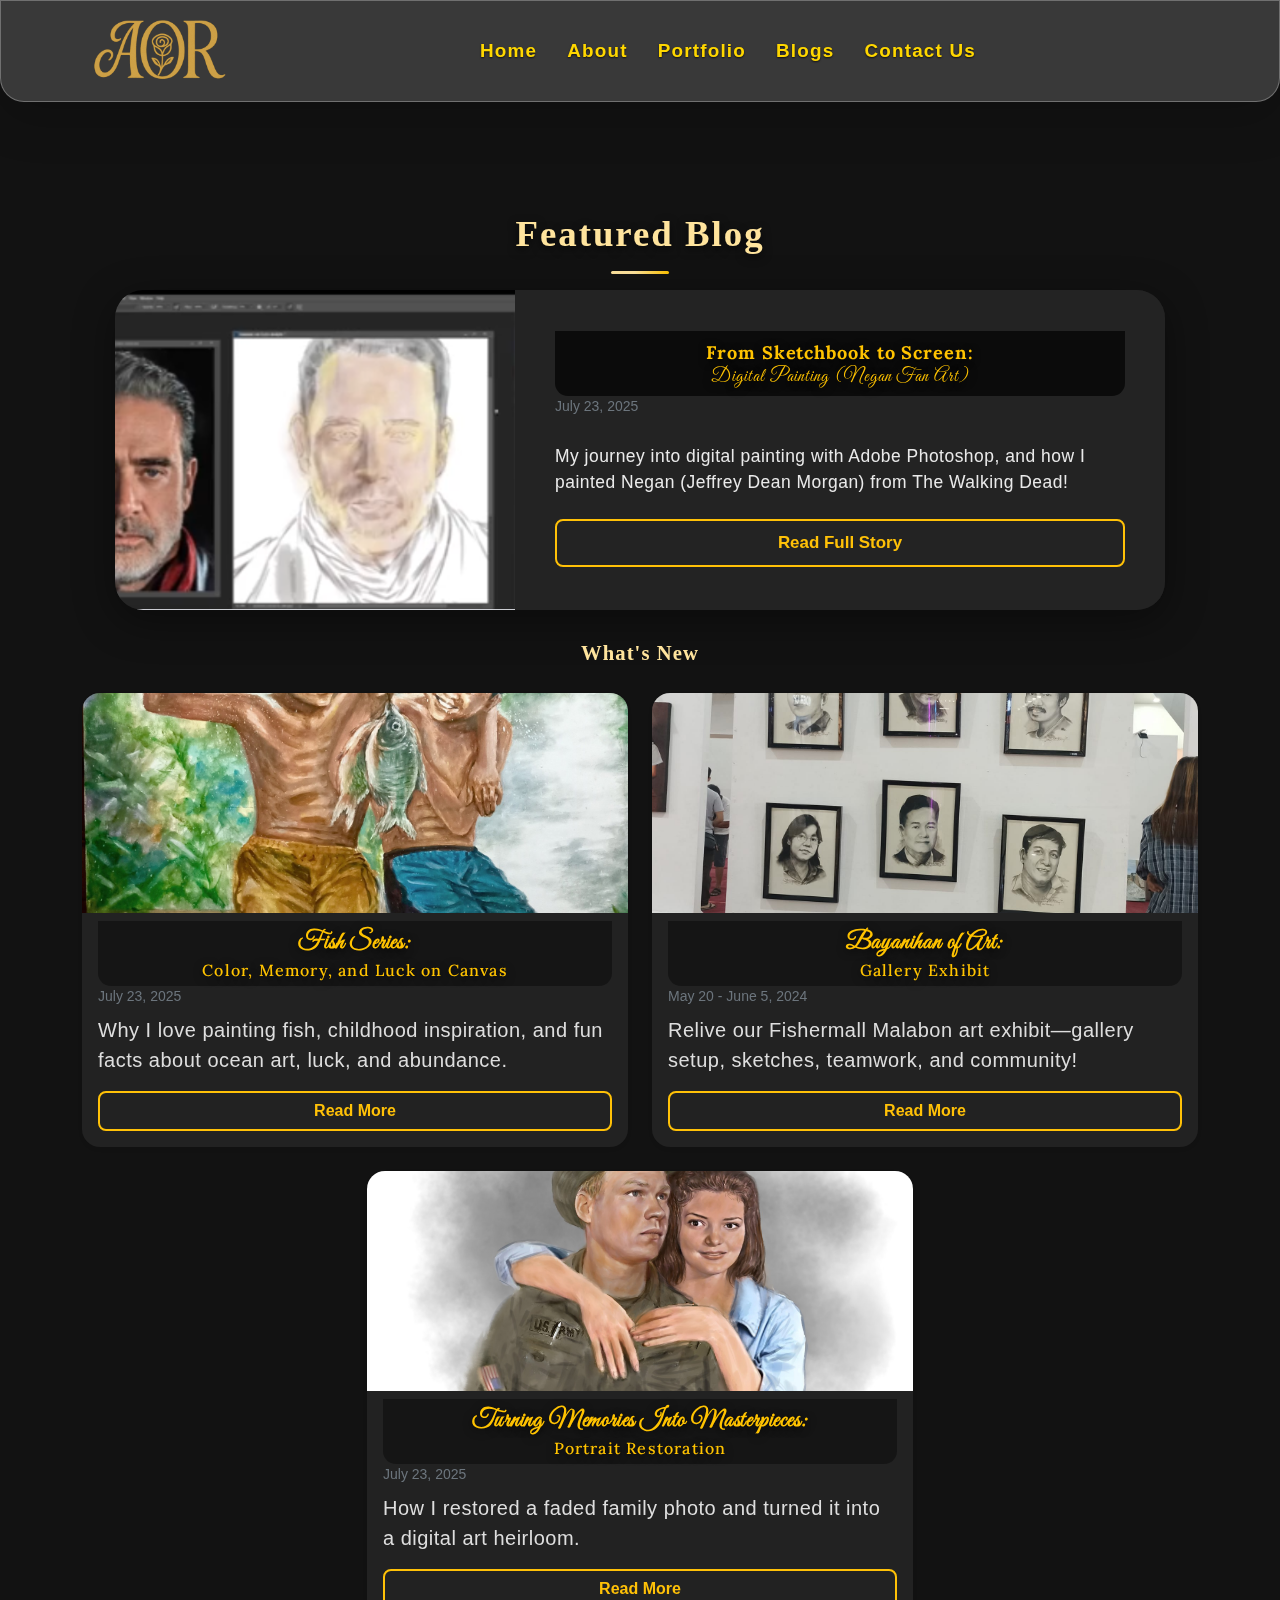
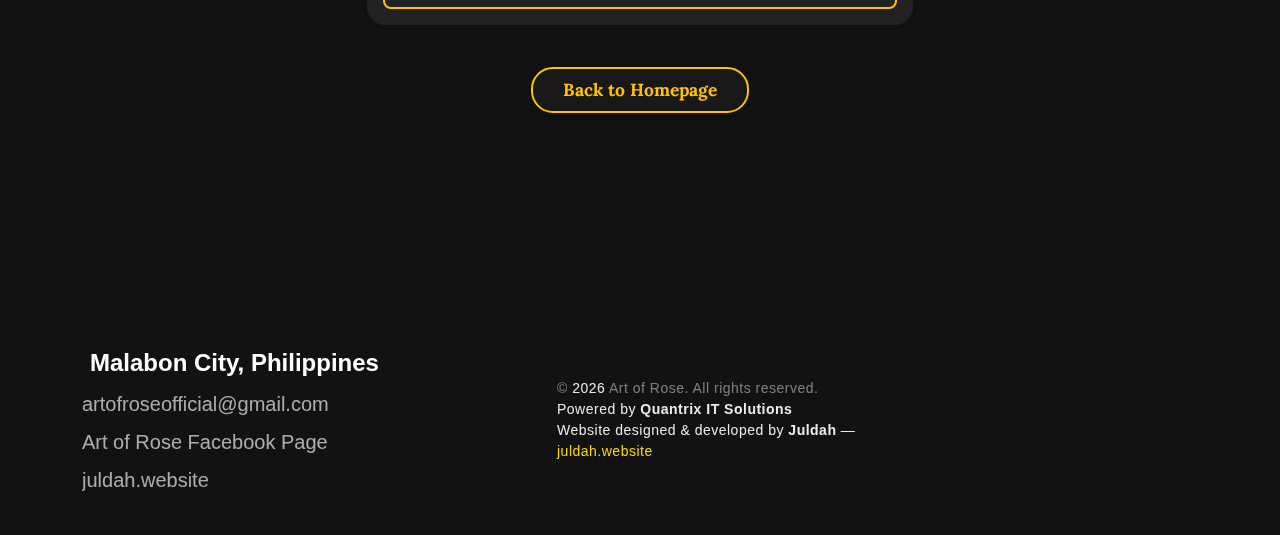
<file: Blog/blogs.html>
<!DOCTYPE html>
<html lang="en">
  <head>
    <meta charset="UTF-8" />
    <meta name="viewport" content="width=device-width, initial-scale=1.0" />
    <title>All Blogs | Art of Rose</title>
    <meta
      name="description"
      content="Browse all blog stories by Art of Rose: digital art, oil painting, exhibits, and more. Learn, get inspired, and see our latest artworks and creative journeys!"
    />
    <link href="../css/bootstrap.min.css" rel="stylesheet" />
    <link href="../css/style.css" rel="stylesheet" />
    <link href="../css/blog.css" rel="stylesheet" />
    <link
      href="https://fonts.googleapis.com/css2?family=Great+Vibes&family=Lora:wght@400;700&display=swap"
      rel="stylesheet"
    />
  </head>
  <body>
    <nav class="navbar navbar-expand-lg glass-navbar shadow-lg">
      <div class="container">
        <a class="navbar-brand" href="../index.html">
          <img
            src="../images/logo.png"
            alt="Art of Rose Logo"
            style="height: 80px; width: auto"
          />
        </a>
        <button
          class="navbar-toggler"
          type="button"
          data-bs-toggle="collapse"
          data-bs-target="#navbarNav"
          aria-controls="navbarNav"
          aria-expanded="false"
          aria-label="Toggle navigation"
        >
          <span class="navbar-toggler-icon"></span>
        </button>
        <div class="collapse navbar-collapse" id="navbarNav">
          <ul class="navbar-nav mx-auto">
            <li class="nav-item active">
              <a class="nav-link" href="../index.html#hero">Home</a>
            </li>
            <li class="nav-item">
              <a class="nav-link" href="../index.html#about">About</a>
            </li>
            <li class="nav-item">
              <a class="nav-link" href="../index.html#portfolio">Portfolio</a>
            </li>
            <li class="nav-item">
              <a class="nav-link" href="../index.html#news">Blogs</a>
            </li>
            <li class="nav-item">
              <a class="nav-link" href="../index.html#contact">Contact Us</a>
            </li>
          </ul>
        </div>
      </div>
    </nav>
    <main>
      <section class="news section-padding" id="all-blogs">
        <div class="container">
          <!-- FEATURED BLOG -->
          <div class="row justify-content-center mb-5">
            <div class="col-12">
   <h2 class="section-heading cursive-heading mb-3 text-center">
  Featured Blog
</h2>

              <div class="featured-blog-wrap">
  <div class="featured-blog-img">
    <a href="blog4/blog4.html">
      <img src="blog4/negan1.png" alt="Negan Fan Art Digital Painting" />
    </a>
  </div>
  <div class="featured-blog-body">
    <div class="featured-blog-card-title">
      From Sketchbook to Screen:
      <span class="featured-card-accent">Digital Painting (Negan Fan Art)</span>
    </div>
    <small class="text-muted mb-2 d-block">July 23, 2025</small>
    <p class="featured-desc">
      My journey into digital painting with Adobe Photoshop, and how I painted Negan (Jeffrey Dean Morgan) from The Walking Dead!
    </p>
    <a href="blog4/blog4.html" class="btn btn-outline-warning featured-btn">Read Full Story</a>
  </div>
</div>


          <!-- END FEATURED BLOG -->

          <!-- LATEST POSTS / WHAT'S NEW -->
          <div class="row justify-content-center mb-3">
            <div class="col-12">
              <h2
                class="mb-2 text-center"
                data-aos="fade-up"
                style="font-size: 1.29rem"
              >
                What's New
              </h2>
            </div>
          </div>
          <div class="row justify-content-center">
            <!-- BLOG 3 -->
            <div
              class="col-lg-6 col-md-6 col-12 mb-4 d-flex align-items-stretch"
            >
              <div class="card shadow-sm w-100" style="border-radius: 18px">
                <a href="blog3/blog3.html">
                  <img
                    src="blog3/fs1.jpg"
                    alt="Fish Series Art"
                    class="card-img-top"
                    style="
                      height: 220px;
                      object-fit: cover;
                      border-radius: 18px 18px 0 0;
                    "
                  />
                </a>
                <div class="card-body d-flex flex-column">
                  <h5 class="card-title blog-card-title">
                    Fish Series:
                    <span class="card-accent"
                      >Color, Memory, and Luck on Canvas</span
                    >
                  </h5>
                  <small class="text-muted mb-2">July 23, 2025</small>
                  <p class="card-text mb-3">
                    Why I love painting fish, childhood inspiration, and fun
                    facts about ocean art, luck, and abundance.
                  </p>
                  <a
                    href="blog3/blog3.html"
                    class="btn btn-outline-warning mt-auto"
                    style="border-radius: 8px; font-weight: 600"
                    >Read More</a
                  >
                </div>
              </div>
            </div>

            <!-- BLOG 2 -->
            <div
              class="col-lg-6 col-md-6 col-12 mb-4 d-flex align-items-stretch"
            >
              <div class="card shadow-sm w-100" style="border-radius: 18px">
                <a href="Blog2/blog2.html">
                  <img
                    src="Blog2/gal.jpg"
                    alt="Bayanihan of Art Exhibit"
                    class="card-img-top"
                    style="
                      height: 220px;
                      object-fit: cover;
                      border-radius: 18px 18px 0 0;
                    "
                  />
                </a>
                <div class="card-body d-flex flex-column">
                  <h5 class="card-title blog-card-title">
                    Bayanihan of Art:
                    <span class="card-accent">Gallery Exhibit</span>
                  </h5>
                  <small class="text-muted mb-2">May 20 - June 5, 2024</small>
                  <p class="card-text mb-3">
                    Relive our Fishermall Malabon art exhibit—gallery setup,
                    sketches, teamwork, and community!
                  </p>
                  <a
                    href="Blog2/blog2.html"
                    class="btn btn-outline-warning mt-auto"
                    style="border-radius: 8px; font-weight: 600"
                    >Read More</a
                  >
                </div>
              </div>
            </div>

            <!-- BLOG 1 -->
            <div
              class="col-lg-6 col-md-6 col-12 mb-4 d-flex align-items-stretch"
            >
              <div class="card shadow-sm w-100" style="border-radius: 18px">
                <a href="Blog1/blog1.html">
                  <img
                    src="Blog1/recreate.jpg"
                    alt="Portrait Restoration"
                    class="card-img-top"
                    style="
                      height: 220px;
                      object-fit: cover;
                      border-radius: 18px 18px 0 0;
                    "
                  />
                </a>
                <div class="card-body d-flex flex-column">
                  <h5 class="card-title blog-card-title">
                    Turning Memories Into Masterpieces:
                    <span class="card-accent">Portrait Restoration</span>
                  </h5>
                  <small class="text-muted mb-2">July 23, 2025</small>
                  <p class="card-text mb-3">
                    How I restored a faded family photo and turned it into a
                    digital art heirloom.
                  </p>
                  <a
                    href="Blog1/blog1.html"
                    class="btn btn-outline-warning mt-auto"
                    style="border-radius: 8px; font-weight: 600"
                    >Read More</a
                  >
                </div>
              </div>
            </div>

            <!-- Add more blog cards here as needed -->
          </div>
          <div class="row justify-content-center">
            <div class="col-12 text-center mt-2">
              <a href="../index.html#blogs" class="see-all-blogs-link"
                >Back to Homepage</a
              >
            </div>
          </div>
        </div>
      </section>
   <!-- FOOTER -->
      <footer class="site-footer">
        <div class="container">
          <div class="row align-items-center">
            <!-- Address and Contact -->
            <div class="col-lg-5 col-12 mb-3 mb-lg-0">
              <h5 class="text-white mb-1">
                <i class="bi-geo-alt-fill me-2"></i>
                Malabon City, Philippines
              </h5>
              <a
                href="mailto:artofroseofficial@gmail.com"
                class="custom-link mt-2 d-block"
                >artofroseofficial@gmail.com</a
              >
              <a
                href="https://www.facebook.com/rvs821"
                target="_blank"
                class="custom-link mt-2 d-block"
                >Art of Rose Facebook Page</a
              >
              <a
                href="https://juldah.website"
                target="_blank"
                class="custom-link mt-2 d-block"
                >juldah.website</a
              >
            </div>
            <!-- Copyright & Credits -->
            <div class="col-lg-4 col-12 mb-3 mb-lg-0">
              <p class="copyright-text mb-0">
                &copy; <span id="year"></span> Art of Rose. All rights
                reserved.<br />
                <span>Powered by <b>Quantrix IT Solutions</b></span
                ><br />
                <span
                  >Website designed &amp; developed by <b>Juldah</b> &mdash;
                  <a href="https://juldah.website" target="_blank"
                    >juldah.website</a
                  ></span
                >
              </p>
            </div>
            <!-- Social Icons -->
            <div class="col-lg-3 col-12 text-lg-end text-start">
              <ul class="social-icon mb-0">
                <li>
                  <a
                    href="https://www.facebook.com/rvs821"
                    target="_blank"
                    class="social-icon-link bi-facebook"
                  ></a>
                </li>
                <li>
                  <a
                    href="mailto:artofroseofficial@gmail.com"
                    target="_blank"
                    class="social-icon-link bi-envelope"
                  ></a>
                </li>
                <li>
                  <a
                    href="https://www.linkedin.com/in/your-linkedin-profile"
                    target="_blank"
                    class="social-icon-link bi-linkedin"
                  ></a>
                </li>
                <li>
                  <a
                    href="https://wa.me/639473044455"
                    target="_blank"
                    class="social-icon-link bi-whatsapp"
                  ></a>
                </li>
              </ul>
            </div>
          </div>
        </div>
      </footer>
      <script>
        document.getElementById("year").textContent = new Date().getFullYear();
      </script>
    </main>
  </body>
</html>
</file>
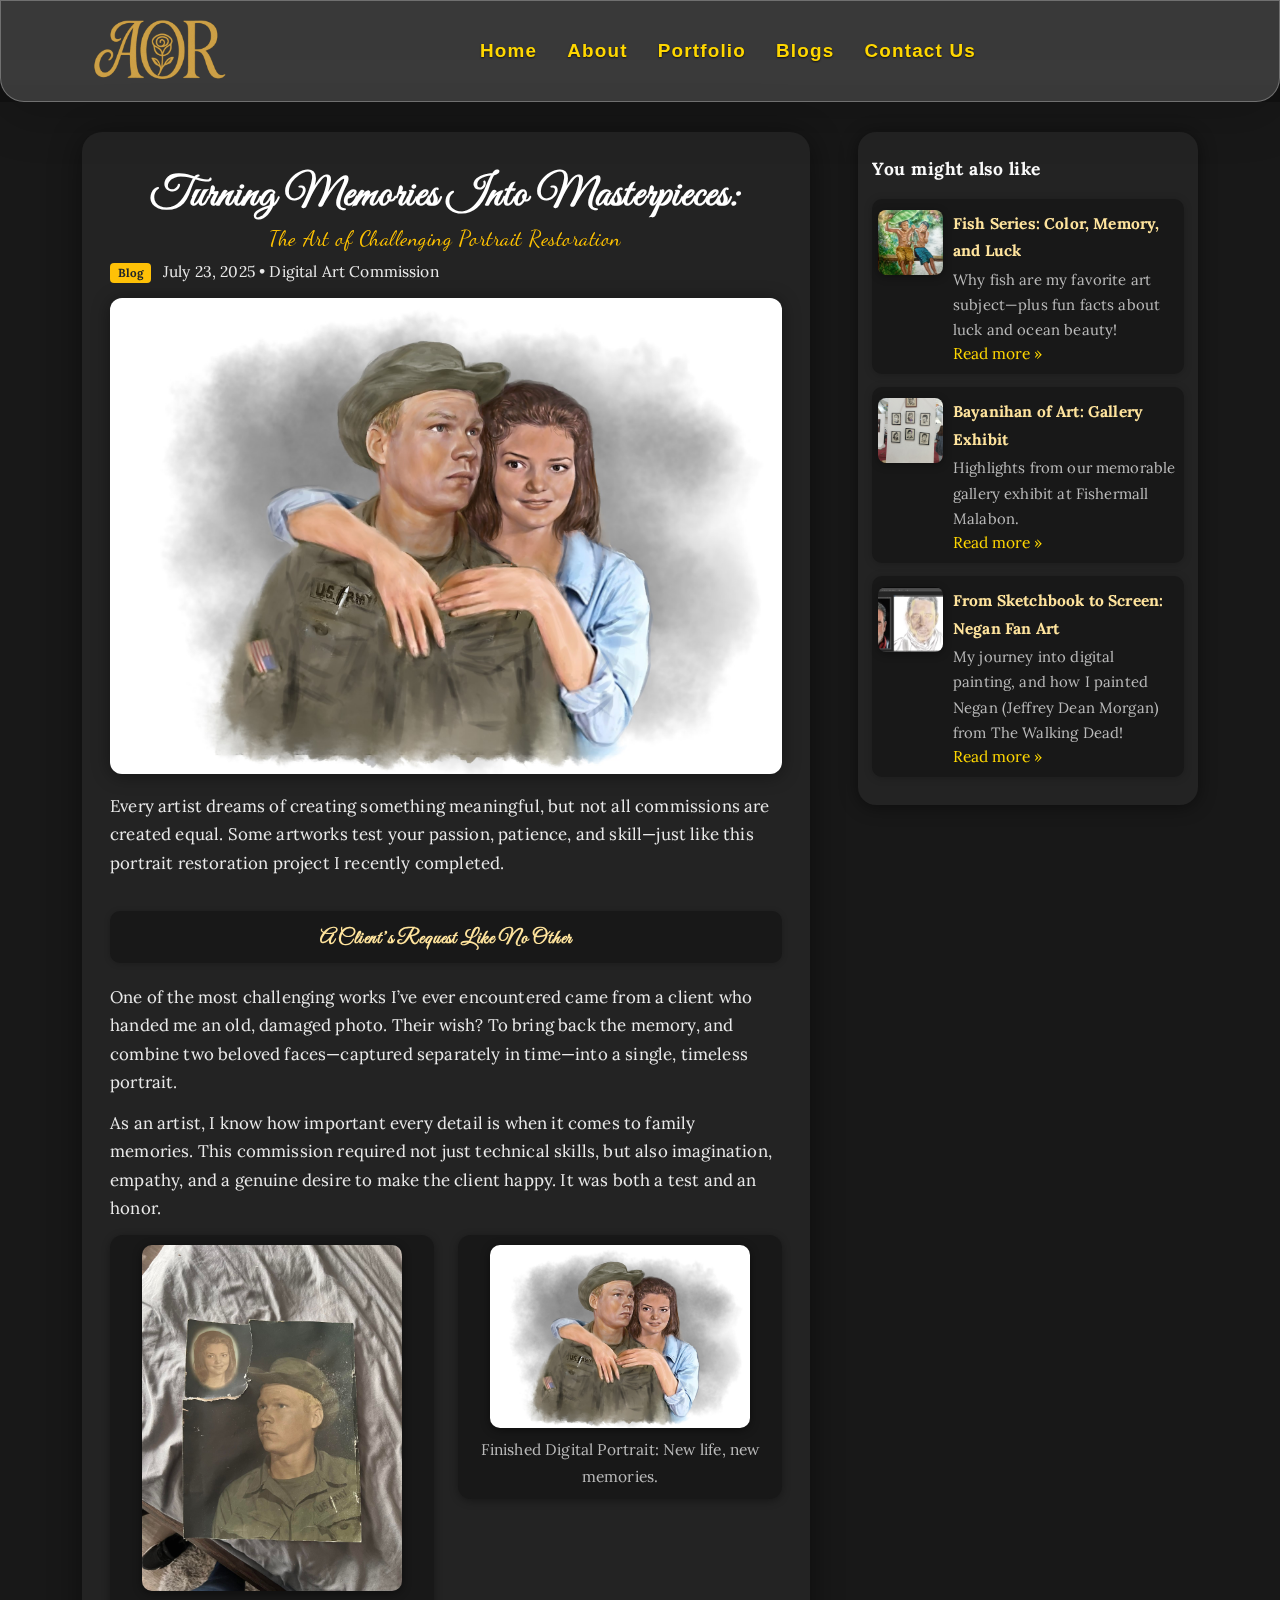
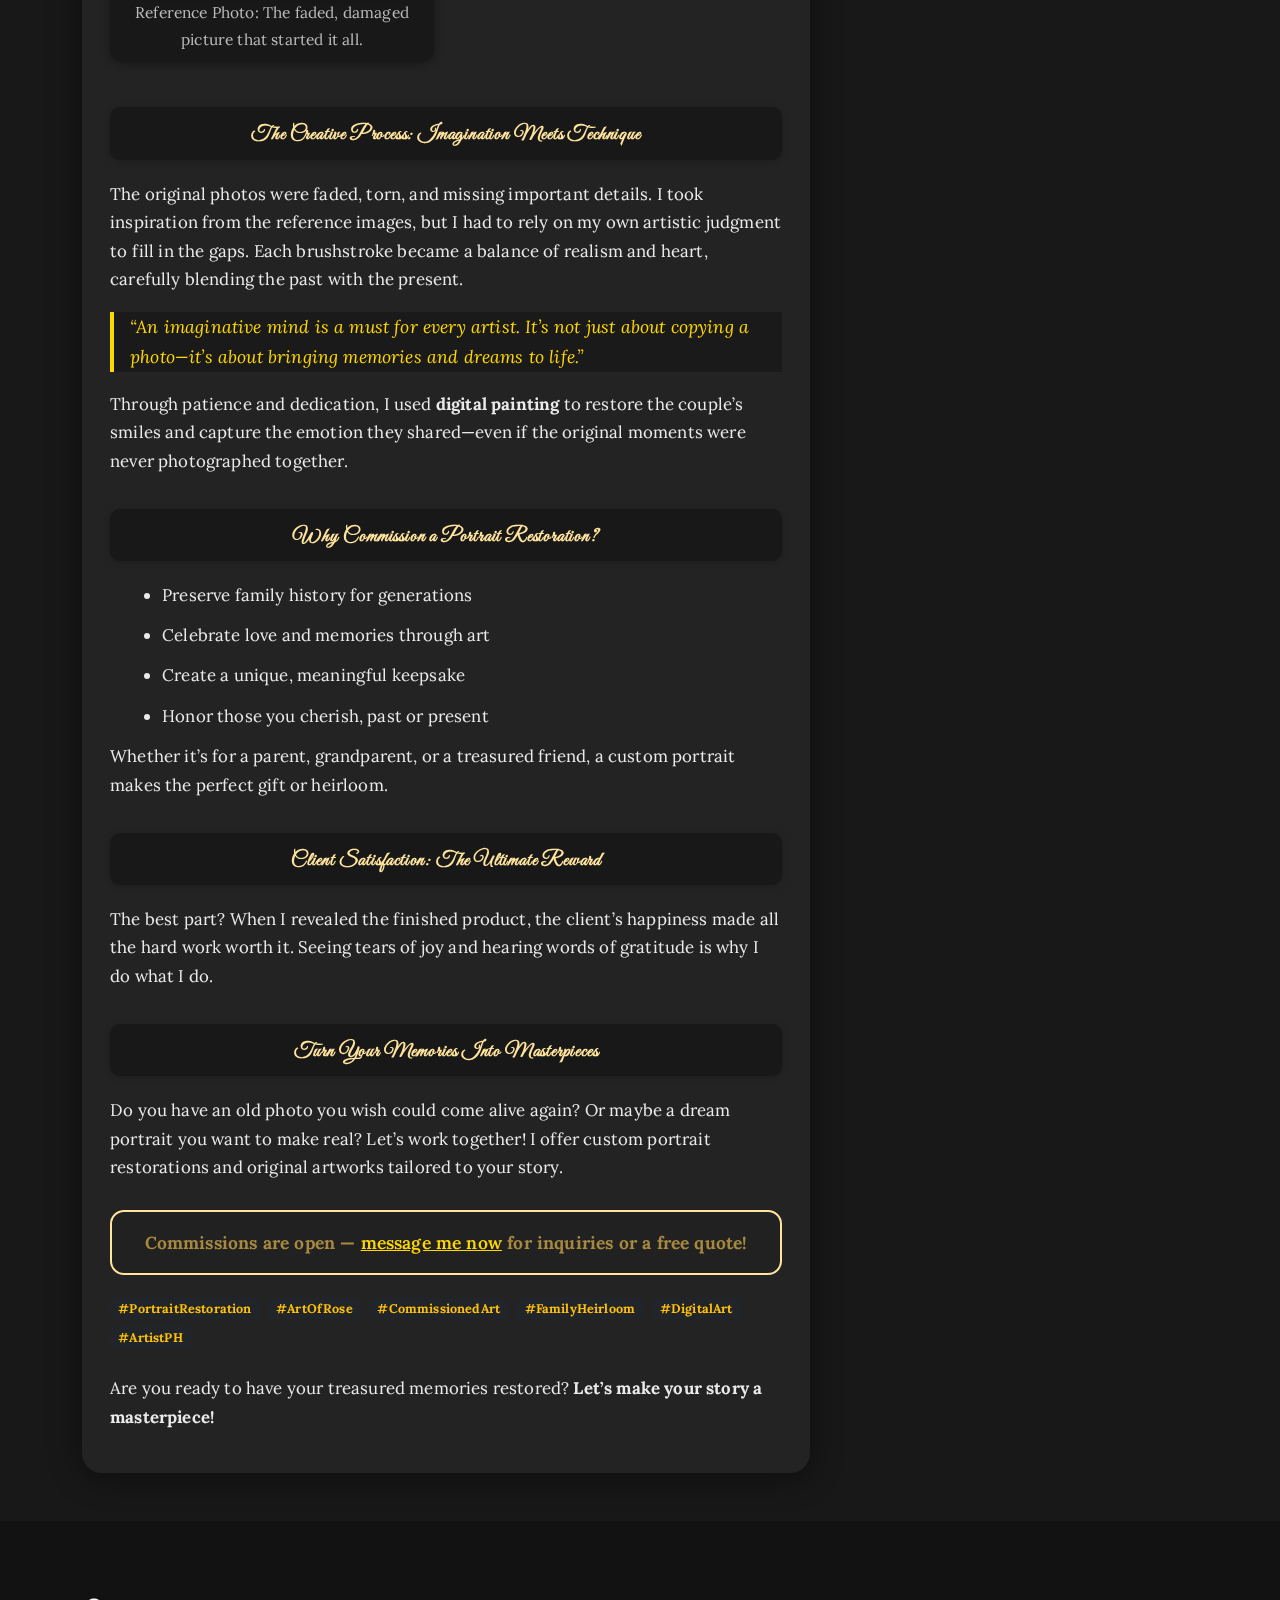
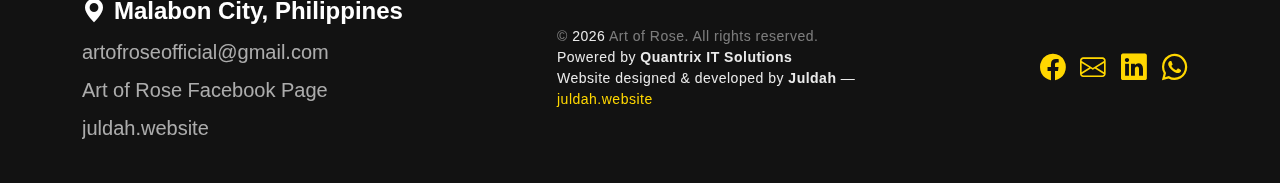
<file: Blog/Blog1/blog1.html>
<!-- BLOG 1: Turning Memories Into Masterpieces -->
<!DOCTYPE html>
<html lang="en">
  <head>
    <meta charset="UTF-8" />
    <meta name="viewport" content="width=device-width, initial-scale=1.0" />
    <title>Turning Memories Into Masterpieces | Art of Rose</title>
    <meta
      name="description"
      content="Discover how Art of Rose recreates cherished memories through digital art restoration. Commission your own masterpiece today!"
    />
    <!-- FONTS & CSS -->
    <link
      href="https://fonts.googleapis.com/css2?family=Great+Vibes&family=Lora:wght@400;700&display=swap"
      rel="stylesheet"
    />
    <link href="../../css/bootstrap.min.css" rel="stylesheet" />
    <link href="../../css/bootstrap-icons.css" rel="stylesheet" />
    <link href="../../css/aos.css" rel="stylesheet" />
    <link href="../../css/style.css" rel="stylesheet" />
    <link href="../../css/blog.css" rel="stylesheet" />
  </head>
  <body>
    <!-- NAVBAR -->
    <nav class="navbar navbar-expand-lg glass-navbar shadow-lg">
      <div class="container">
        <a class="navbar-brand" href="../../index.html">
          <img
            src="../../images/logo.png"
            alt="Art of Rose Logo"
            style="height: 80px; width: auto"
          />
        </a>
        <button
          class="navbar-toggler"
          type="button"
          data-bs-toggle="collapse"
          data-bs-target="#navbarNav"
          aria-controls="navbarNav"
          aria-expanded="false"
          aria-label="Toggle navigation"
        >
          <span class="navbar-toggler-icon"></span>
        </button>
        <div class="collapse navbar-collapse" id="navbarNav">
          <ul class="navbar-nav mx-auto">
            <li class="nav-item active">
              <a class="nav-link" href="../../index.html#hero">Home</a>
            </li>
            <li class="nav-item">
              <a class="nav-link" href="../../index.html#about">About</a>
            </li>
            <li class="nav-item">
              <a class="nav-link" href="../../index.html#portfolio"
                >Portfolio</a
              >
            </li>
            <li class="nav-item">
              <a class="nav-link" href="../../index.html#news">Blogs</a>
            </li>
            <li class="nav-item">
              <a class="nav-link" href="../../index.html#contact">Contact Us</a>
            </li>
          </ul>
        </div>
      </div>
    </nav>

    <main>
      <section class="blog-section">
        <div class="container">
          <div class="row gx-5 gy-5 justify-content-center">
            <!-- MAIN BLOG POST -->
            <div class="col-lg-8 col-12">
              <div class="blog-card">
                <h1 class="blog-title">
                  Turning Memories Into Masterpieces:
                  <span class="blog-title-accent"
                    >The Art of Challenging Portrait Restoration</span
                  >
                </h1>
                <div class="blog-meta">
                  <span class="badge bg-warning text-dark">Blog</span>
                  <span class="ms-2"
                    >July 23, 2025 &bull; Digital Art Commission</span
                  >
                </div>
                <img
                  src="../Blog1/recreate.jpg"
                  alt="Finished Digital Portrait Restoration"
                  class="blog-img-main"
                />
                <p class="blog-lead">
                  Every artist dreams of creating something meaningful, but not
                  all commissions are created equal. Some artworks test your
                  passion, patience, and skill—just like this portrait
                  restoration project I recently completed.
                </p>
                <h2 class="blog-section-title">
                  A Client’s Request Like No Other
                </h2>
                <p>
                  One of the most challenging works I’ve ever encountered came
                  from a client who handed me an old, damaged photo. Their wish?
                  To bring back the memory, and combine two beloved
                  faces—captured separately in time—into a single, timeless
                  portrait.
                </p>
                <p>
                  As an artist, I know how important every detail is when it
                  comes to family memories. This commission required not just
                  technical skills, but also imagination, empathy, and a genuine
                  desire to make the client happy. It was both a test and an
                  honor.
                </p>
                <!-- Photo Comparison -->
                <div class="row mb-4">
                  <div class="col-md-6 mb-3 mb-md-0">
                    <div class="blog-photo-card">
                      <img
                        src="../Blog1/recreate1.jpg"
                        alt="Reference Old Photo"
                        class="blog-img-small"
                      />
                      <div class="photo-caption">
                        Reference Photo: The faded, damaged picture that started
                        it all.
                      </div>
                    </div>
                  </div>
                  <div class="col-md-6">
                    <div class="blog-photo-card">
                      <img
                        src="../Blog1/recreate.jpg"
                        alt="Finished Portrait"
                        class="blog-img-small"
                      />
                      <div class="photo-caption">
                        Finished Digital Portrait: New life, new memories.
                      </div>
                    </div>
                  </div>
                </div>
                <h2 class="blog-section-title">
                  The Creative Process: Imagination Meets Technique
                </h2>
                <p>
                  The original photos were faded, torn, and missing important
                  details. I took inspiration from the reference images, but I
                  had to rely on my own artistic judgment to fill in the gaps.
                  Each brushstroke became a balance of realism and heart,
                  carefully blending the past with the present.
                </p>
                <blockquote class="blog-quote">
                  “An imaginative mind is a must for every artist. It’s not just
                  about copying a photo—it’s about bringing memories and dreams
                  to life.”
                </blockquote>
                <p>
                  Through patience and dedication, I used
                  <b>digital painting</b> to restore the couple’s smiles and
                  capture the emotion they shared—even if the original moments
                  were never photographed together.
                </p>
                <h2 class="blog-section-title">
                  Why Commission a Portrait Restoration?
                </h2>
                <ul class="blog-list">
                  <li>Preserve family history for generations</li>
                  <li>Celebrate love and memories through art</li>
                  <li>Create a unique, meaningful keepsake</li>
                  <li>Honor those you cherish, past or present</li>
                </ul>
                <p>
                  Whether it’s for a parent, grandparent, or a treasured friend,
                  a custom portrait makes the perfect gift or heirloom.
                </p>
                <h2 class="blog-section-title">
                  Client Satisfaction: The Ultimate Reward
                </h2>
                <p>
                  The best part? When I revealed the finished product, the
                  client’s happiness made all the hard work worth it. Seeing
                  tears of joy and hearing words of gratitude is why I do what I
                  do.
                </p>
                <h3 class="blog-section-title">
                  Turn Your Memories Into Masterpieces
                </h3>
                <p>
                  Do you have an old photo you wish could come alive again? Or
                  maybe a dream portrait you want to make real? Let’s work
                  together! I offer custom portrait restorations and original
                  artworks tailored to your story.
                </p>
                <div class="blog-cta-box">
                  <b>
                    Commissions are open —
                    <a href="../../index.html#contact" class="blog-link"
                      >message me now</a
                    >
                    for inquiries or a free quote!
                  </b>
                </div>
                <div class="blog-tags mb-4">
                  <span class="badge bg-dark text-warning me-1"
                    >#PortraitRestoration</span
                  >
                  <span class="badge bg-dark text-warning me-1"
                    >#ArtOfRose</span
                  >
                  <span class="badge bg-dark text-warning me-1"
                    >#CommissionedArt</span
                  >
                  <span class="badge bg-dark text-warning me-1"
                    >#FamilyHeirloom</span
                  >
                  <span class="badge bg-dark text-warning me-1"
                    >#DigitalArt</span
                  >
                  <span class="badge bg-dark text-warning me-1">#ArtistPH</span>
                </div>
                <p class="blog-ending">
                  Are you ready to have your treasured memories restored?
                  <b>Let’s make your story a masterpiece!</b>
                </p>
              </div>
            </div>

            <!-- BLOG SIDEBAR (Active links to blog2, blog3, blog4) -->
            <div class="col-lg-4 col-12">
              <aside class="blog-sidebar">
                <h5 class="sidebar-title">You might also like</h5>
                <!-- Blog 3: Fish Series -->
                <div class="sidebar-suggestion">
                  <img
                    src="../blog3/fs1.jpg"
                    alt="Fish Series Art"
                    class="sidebar-img"
                  />
                  <div>
                    <div class="sidebar-link-title">
                      <a
                        href="../blog3/blog3.html"
                        class="sidebar-link"
                        style="text-decoration: none; color: #ffe49d"
                      >
                        Fish Series: Color, Memory, and Luck
                      </a>
                    </div>
                    <div class="sidebar-link-desc">
                      Why fish are my favorite art subject—plus fun facts about
                      luck and ocean beauty!
                    </div>
                    <a href="../blog3/blog3.html" class="sidebar-link"
                      >Read more &raquo;</a
                    >
                  </div>
                </div>
                <!-- Blog 2: Exhibit -->
                <div class="sidebar-suggestion">
                  <img
                    src="../Blog2/gal.jpg"
                    alt="Bayanihan of Art Exhibit"
                    class="sidebar-img"
                  />
                  <div>
                    <div class="sidebar-link-title">
                      <a
                        href="../Blog2/blog2.html"
                        class="sidebar-link"
                        style="text-decoration: none; color: #ffe49d"
                      >
                        Bayanihan of Art: Gallery Exhibit
                      </a>
                    </div>
                    <div class="sidebar-link-desc">
                      Highlights from our memorable gallery exhibit at
                      Fishermall Malabon.
                    </div>
                    <a href="../Blog2/blog2.html" class="sidebar-link"
                      >Read more &raquo;</a
                    >
                  </div>
                </div>
                <!-- Blog 4: Digital Painting -->
                <div class="sidebar-suggestion">
                  <img
                    src="../blog4/negan1.png"
                    alt="Negan Fan Art Digital Painting"
                    class="sidebar-img"
                  />
                  <div>
                    <div class="sidebar-link-title">
                      <a
                        href="../blog4/blog4.html"
                        class="sidebar-link"
                        style="text-decoration: none; color: #ffe49d"
                      >
                        From Sketchbook to Screen: Negan Fan Art
                      </a>
                    </div>
                    <div class="sidebar-link-desc">
                      My journey into digital painting, and how I painted Negan
                      (Jeffrey Dean Morgan) from The Walking Dead!
                    </div>
                    <a href="../blog4/blog4.html" class="sidebar-link"
                      >Read more &raquo;</a
                    >
                  </div>
                </div>
              </aside>
            </div>
          </div>
        </div>
      </section>

      <!-- FOOTER -->
      <footer class="site-footer">
        <div class="container">
          <div class="row align-items-center">
            <div class="col-lg-5 col-12 mb-3 mb-lg-0">
              <h5 class="text-white mb-1">
                <i class="bi-geo-alt-fill me-2"></i>Malabon City, Philippines
              </h5>
              <a
                href="mailto:artofroseofficial@gmail.com"
                class="custom-link mt-2 d-block"
                >artofroseofficial@gmail.com</a
              >
              <a
                href="https://www.facebook.com/rvs821"
                target="_blank"
                class="custom-link mt-2 d-block"
                >Art of Rose Facebook Page</a
              >
              <a
                href="https://juldah.website"
                target="_blank"
                class="custom-link mt-2 d-block"
                >juldah.website</a
              >
            </div>
            <div class="col-lg-4 col-12 mb-3 mb-lg-0">
              <p class="copyright-text mb-0">
                &copy; <span id="year"></span> Art of Rose. All rights
                reserved.
                <br />
                <span>Powered by <b>Quantrix IT Solutions</b></span
                ><br />
                <span
                  >Website designed &amp; developed by <b>Juldah</b> &mdash;
                  <a href="https://juldah.website" target="_blank"
                    >juldah.website</a
                  ></span
                >
              </p>
            </div>
            <div class="col-lg-3 col-12 text-lg-end text-start">
              <ul class="social-icon mb-0">
                <li>
                  <a
                    href="https://www.facebook.com/rvs821"
                    target="_blank"
                    class="social-icon-link bi-facebook"
                  ></a>
                </li>
                <li>
                  <a
                    href="mailto:artofroseofficial@gmail.com"
                    target="_blank"
                    class="social-icon-link bi-envelope"
                  ></a>
                </li>
                <li>
                  <a
                    href="https://www.linkedin.com/in/your-linkedin-profile"
                    target="_blank"
                    class="social-icon-link bi-linkedin"
                  ></a>
                </li>
                <li>
                  <a
                    href="https://wa.me/639473044455"
                    target="_blank"
                    class="social-icon-link bi-whatsapp"
                  ></a>
                </li>
              </ul>
            </div>
          </div>
        </div>
      </footer>
      <script>
        document.getElementById("year").textContent = new Date().getFullYear();
      </script>
    </main>
  </body>
</html>
</file>
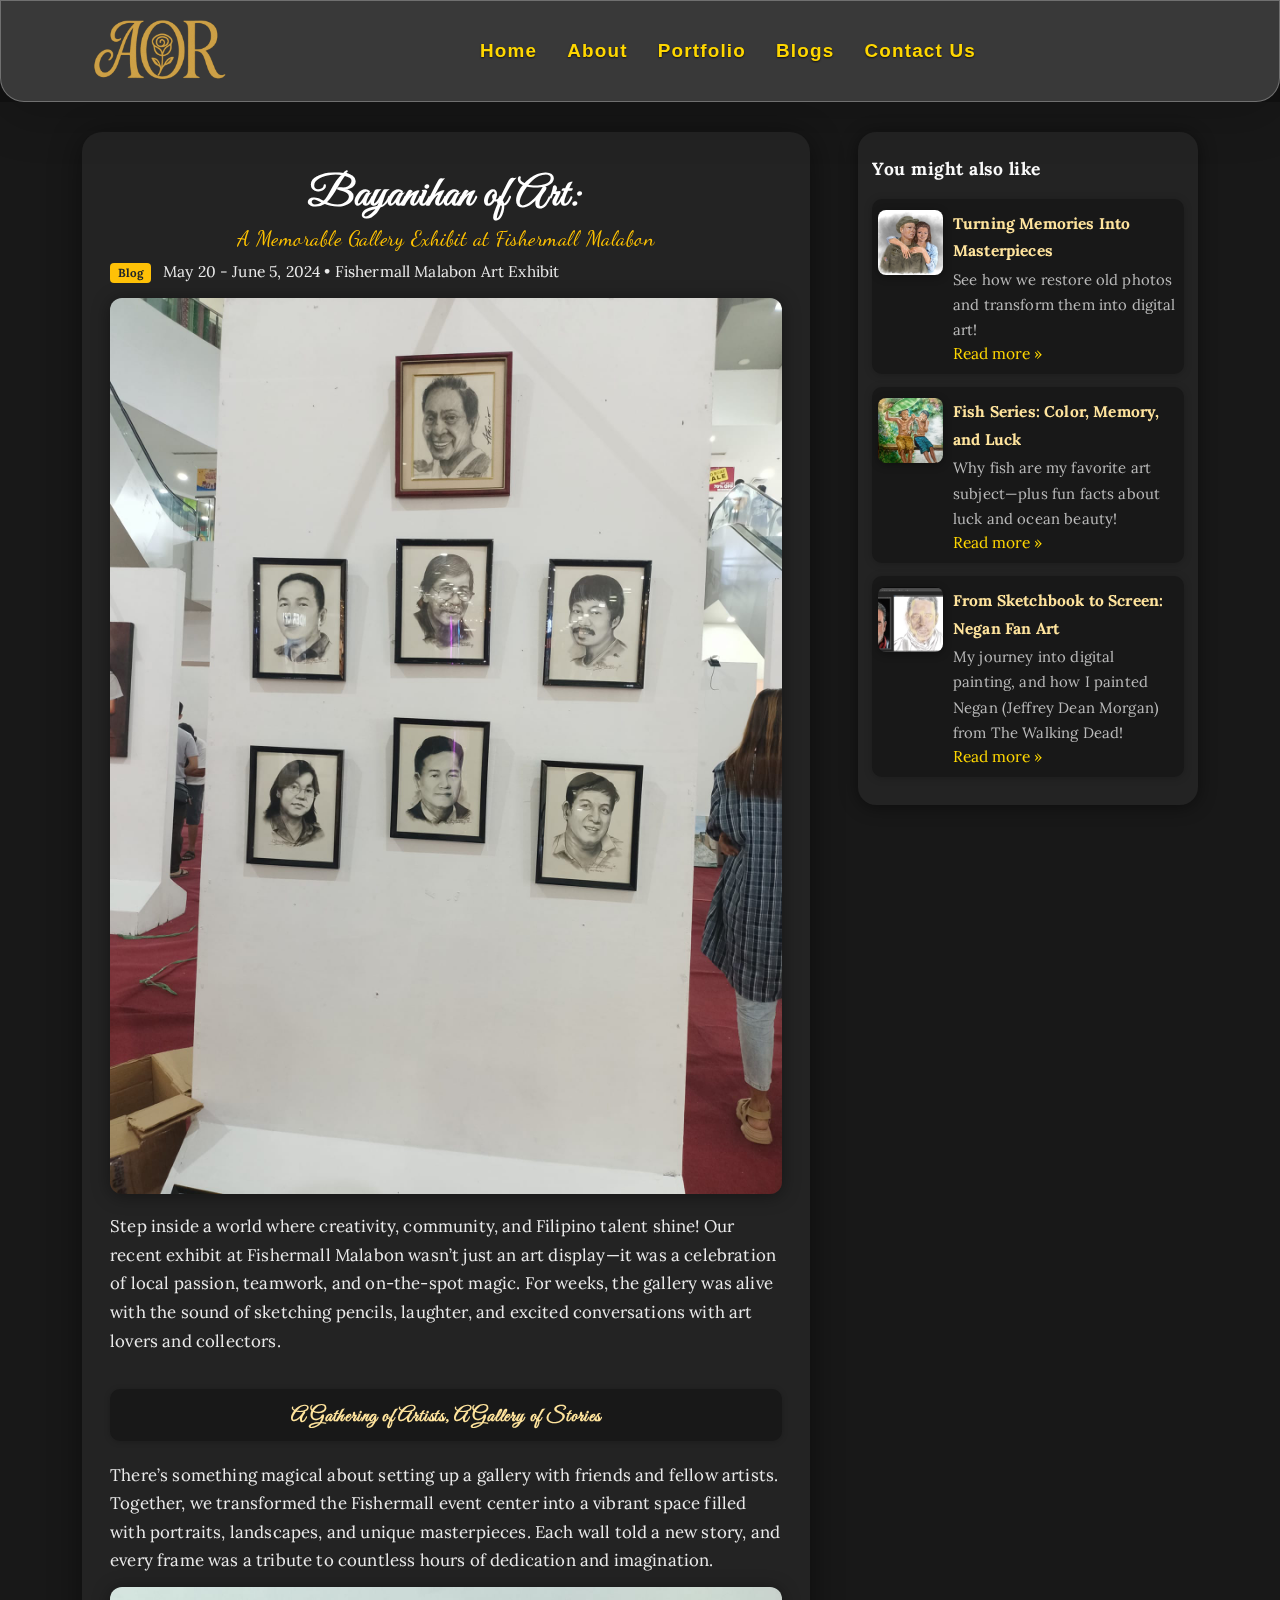
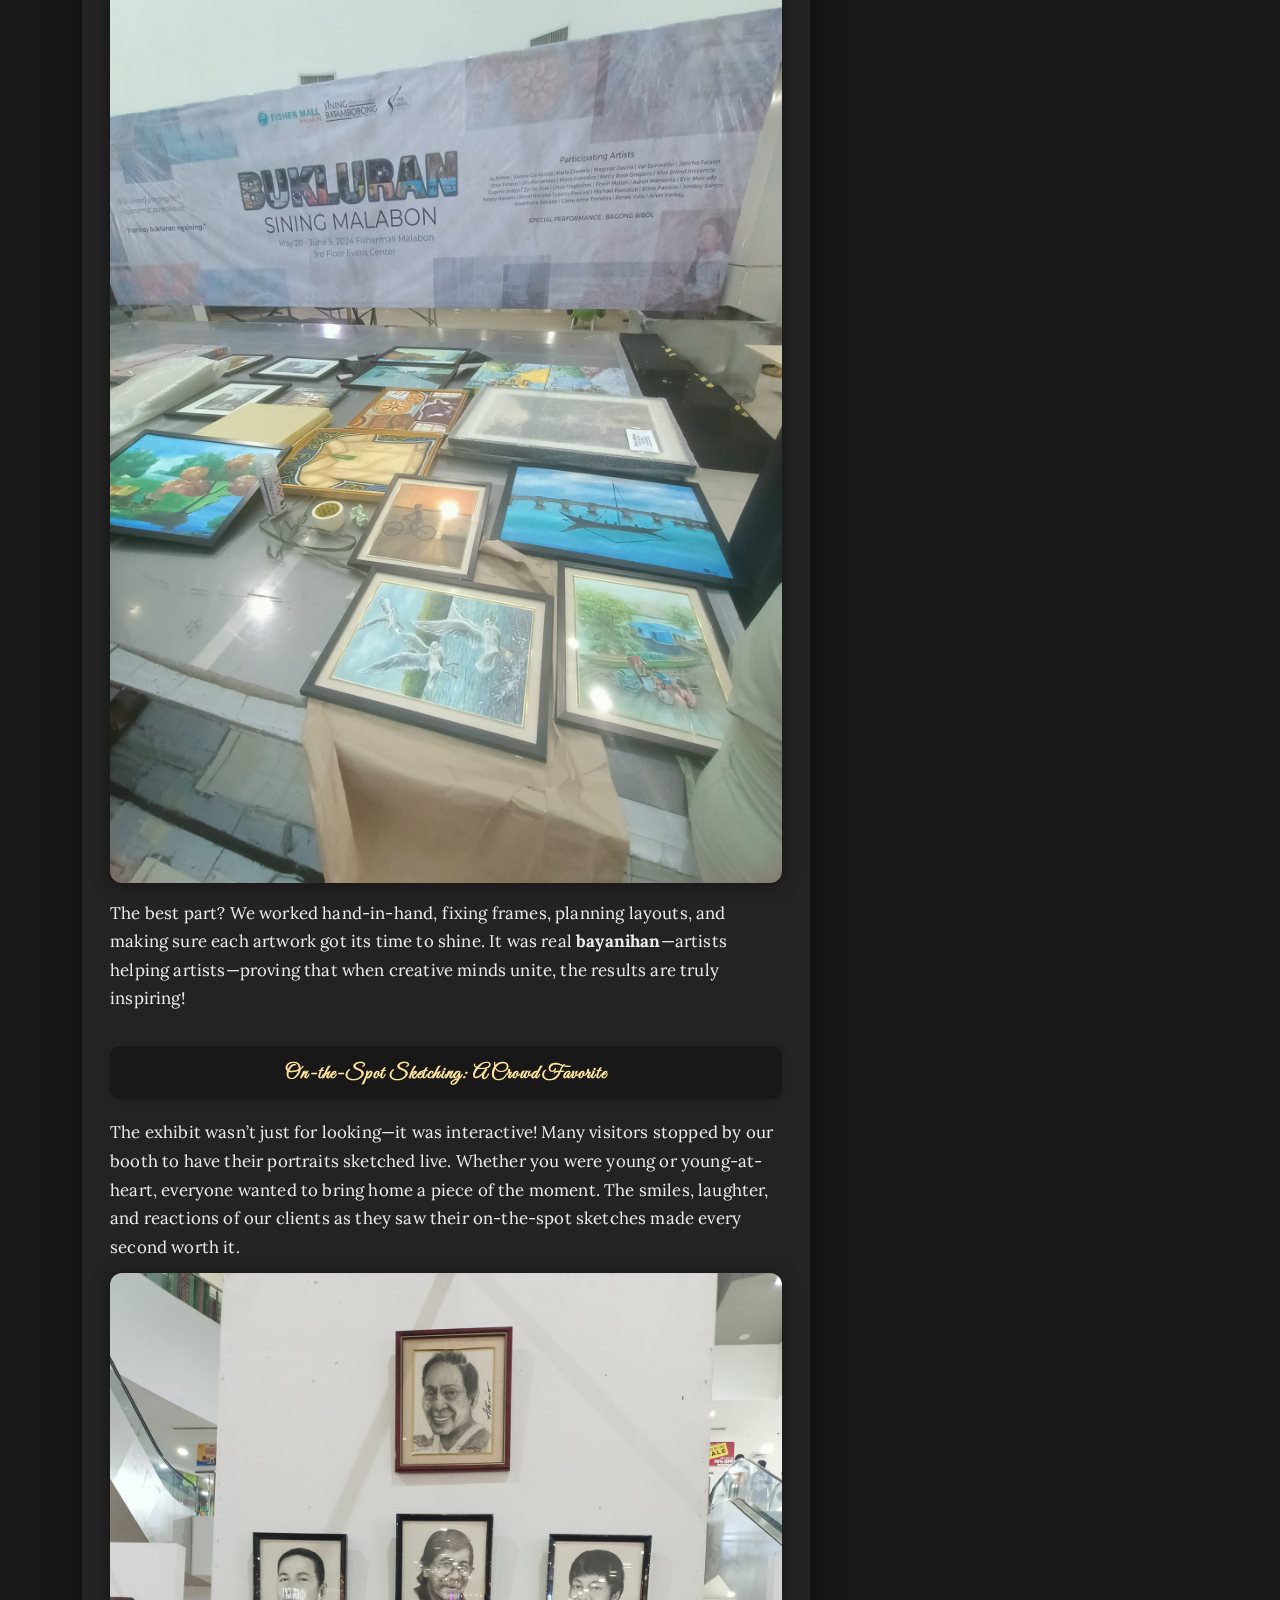
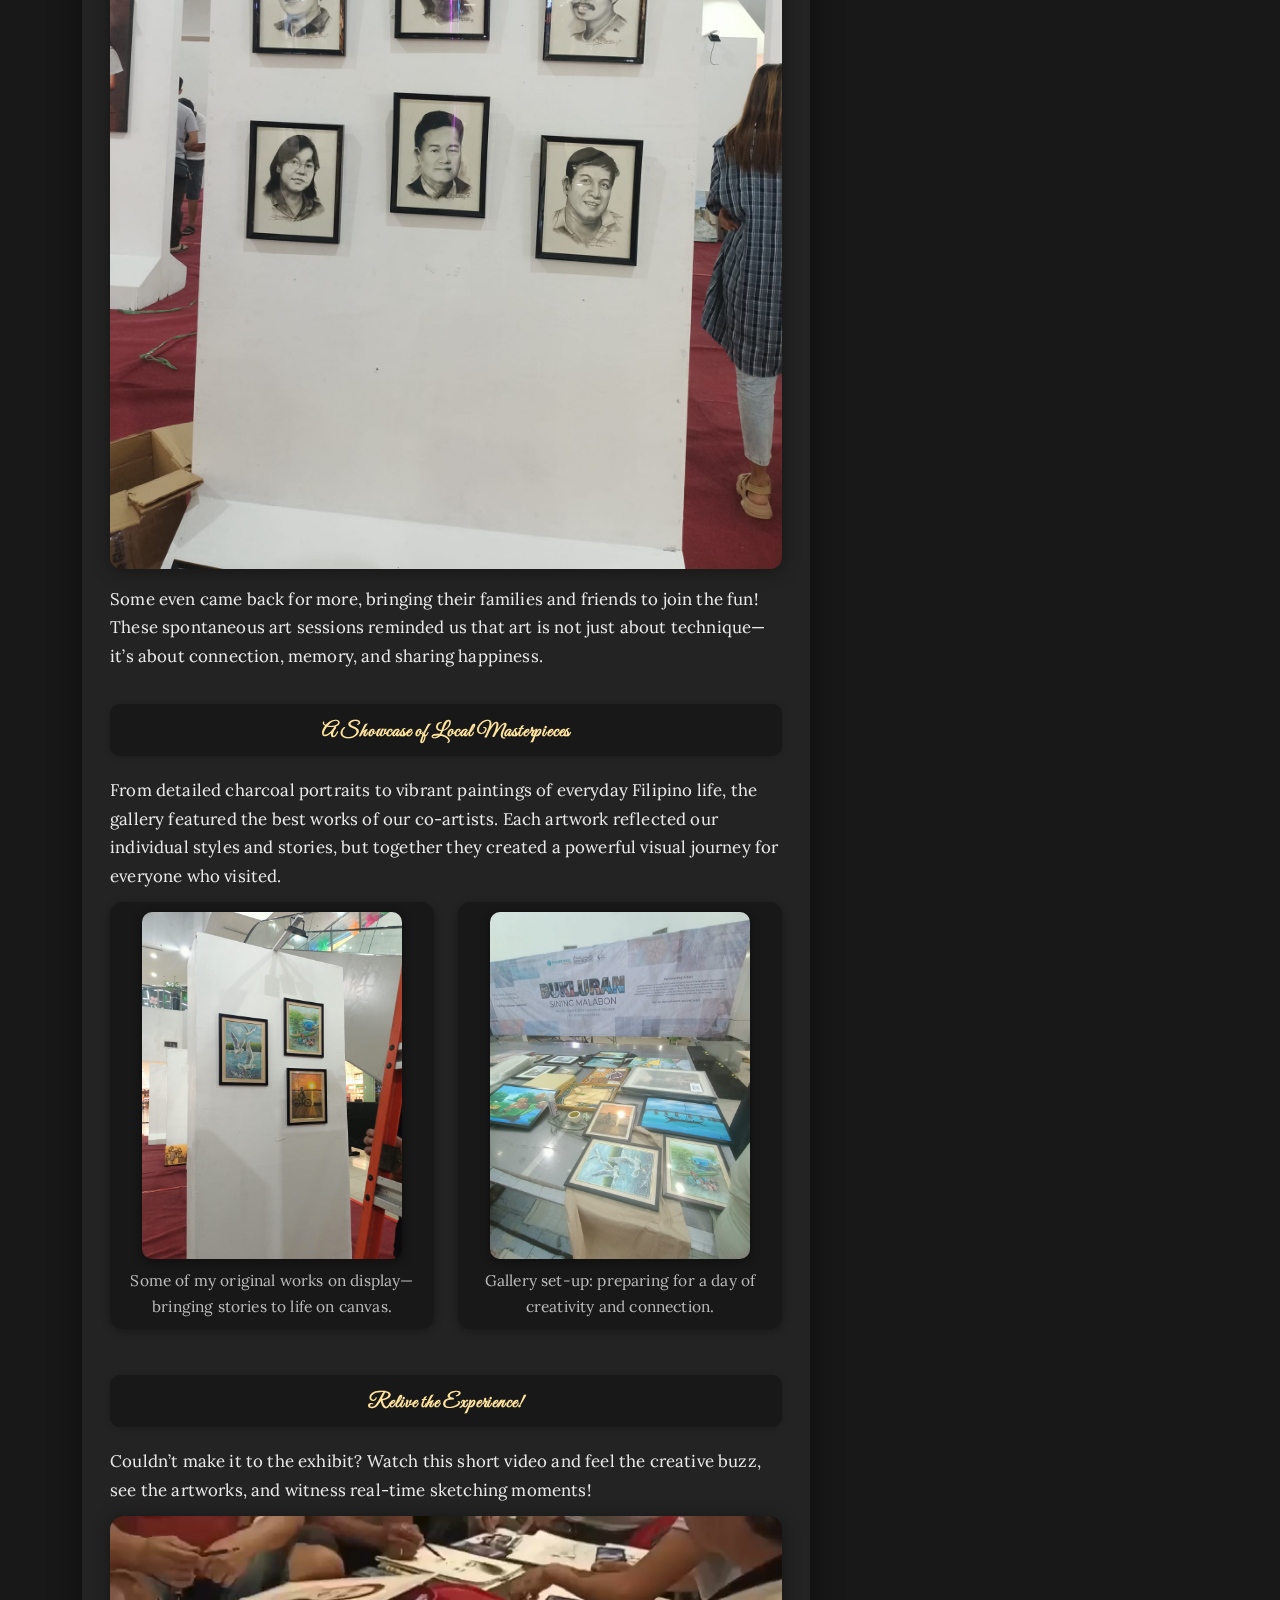
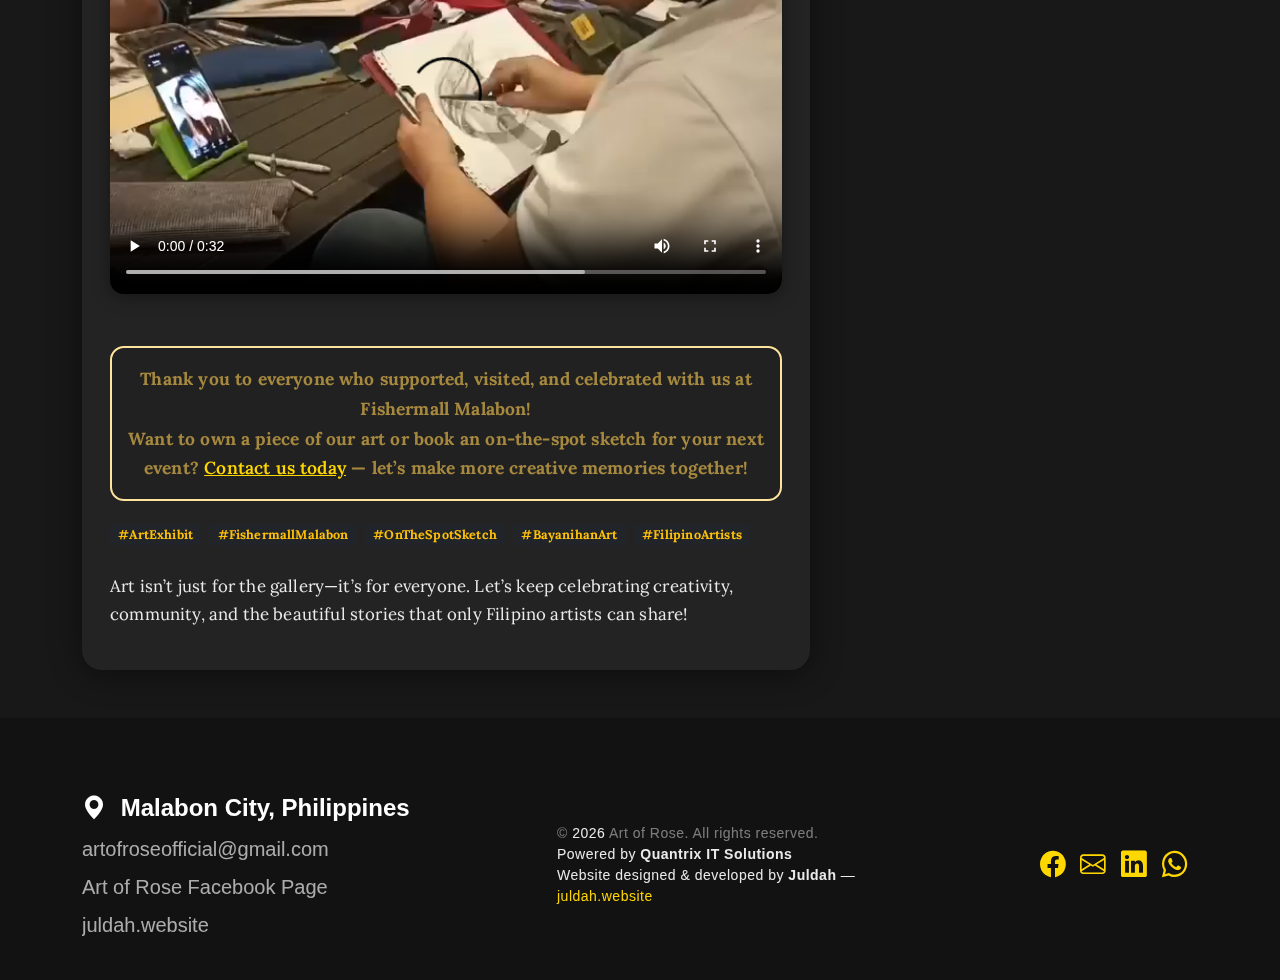
<file: Blog/Blog2/blog2.html>
<!-- BLOG 2: Fishermall Exhibit -->
<!DOCTYPE html>
<html lang="en">
  <head>
    <meta charset="UTF-8" />
    <meta name="viewport" content="width=device-width, initial-scale=1.0" />
    <title>Bayanihan of Art: A Memorable Gallery Exhibit | Art of Rose</title>
    <meta
      name="description"
      content="Discover the story behind our Fishermall Malabon art exhibit! Meet the artists, see the highlights, and relive the gallery experience."
    />
    <!-- SITE & BLOG CSS -->
    <link href="../../css/bootstrap.min.css" rel="stylesheet" />
    <link href="../../css/bootstrap-icons.css" rel="stylesheet" />
    <link href="../../css/aos.css" rel="stylesheet" />
    <link href="../../css/style.css" rel="stylesheet" />
    <link href="../../css/blog.css" rel="stylesheet" />
    <!-- FONTS for TITLES -->
    <link
      href="https://fonts.googleapis.com/css2?family=Great+Vibes&family=Lora:wght@400;700&display=swap"
      rel="stylesheet"
    />
  </head>
  <body>
    <!-- NAVBAR -->
    <nav class="navbar navbar-expand-lg glass-navbar shadow-lg">
      <div class="container">
        <a class="navbar-brand" href="../../index.html">
          <img
            src="../../images/logo.png"
            alt="Art of Rose Logo"
            style="height: 80px; width: auto"
          />
        </a>
        <button
          class="navbar-toggler"
          type="button"
          data-bs-toggle="collapse"
          data-bs-target="#navbarNav"
          aria-controls="navbarNav"
          aria-expanded="false"
          aria-label="Toggle navigation"
        >
          <span class="navbar-toggler-icon"></span>
        </button>
        <div class="collapse navbar-collapse" id="navbarNav">
          <ul class="navbar-nav mx-auto">
            <li class="nav-item active">
              <a class="nav-link" href="../../index.html#hero">Home</a>
            </li>
            <li class="nav-item">
              <a class="nav-link" href="../../index.html#about">About</a>
            </li>
            <li class="nav-item">
              <a class="nav-link" href="../../index.html#portfolio"
                >Portfolio</a
              >
            </li>
            <li class="nav-item">
              <a class="nav-link" href="../../index.html#news">Blogs</a>
            </li>
            <li class="nav-item">
              <a class="nav-link" href="../../index.html#contact">Contact Us</a>
            </li>
          </ul>
        </div>
      </div>
    </nav>

    <main>
      <section class="blog-section">
        <div class="container">
          <div class="row gx-5 gy-5 justify-content-center">
            <!-- MAIN BLOG POST -->
            <div class="col-lg-8 col-12">
              <div class="blog-card">
                <h1 class="blog-title">
                  Bayanihan of Art:
                  <span class="blog-title-accent"
                    >A Memorable Gallery Exhibit at Fishermall Malabon</span
                  >
                </h1>
                <div class="blog-meta">
                  <span class="badge bg-warning text-dark">Blog</span>
                  <span class="ms-2"
                    >May 20 - June 5, 2024 &bull; Fishermall Malabon Art
                    Exhibit</span
                  >
                </div>

                <img
                  src="gal.jpg"
                  alt="The Artists at Fishermall Exhibit"
                  class="blog-img-main"
                />

                <p class="blog-lead">
                  Step inside a world where creativity, community, and Filipino
                  talent shine! Our recent exhibit at Fishermall Malabon wasn’t
                  just an art display—it was a celebration of local passion,
                  teamwork, and on-the-spot magic. For weeks, the gallery was
                  alive with the sound of sketching pencils, laughter, and
                  excited conversations with art lovers and collectors.
                </p>

                <h2 class="blog-section-title">
                  A Gathering of Artists, A Gallery of Stories
                </h2>
                <p>
                  There’s something magical about setting up a gallery with
                  friends and fellow artists. Together, we transformed the
                  Fishermall event center into a vibrant space filled with
                  portraits, landscapes, and unique masterpieces. Each wall told
                  a new story, and every frame was a tribute to countless hours
                  of dedication and imagination.
                </p>
                <img
                  src="gal2.jpg"
                  alt="Setting up the gallery and arranging the artworks"
                  class="blog-img-main mb-3"
                />

                <p>
                  The best part? We worked hand-in-hand, fixing frames, planning
                  layouts, and making sure each artwork got its time to shine.
                  It was real <b>bayanihan</b>—artists helping artists—proving
                  that when creative minds unite, the results are truly
                  inspiring!
                </p>

                <h2 class="blog-section-title">
                  On-the-Spot Sketching: A Crowd Favorite
                </h2>
                <p>
                  The exhibit wasn’t just for looking—it was interactive! Many
                  visitors stopped by our booth to have their portraits sketched
                  live. Whether you were young or young-at-heart, everyone
                  wanted to bring home a piece of the moment. The smiles,
                  laughter, and reactions of our clients as they saw their
                  on-the-spot sketches made every second worth it.
                </p>
                <img
                  src="gal.jpg"
                  alt="On-the-spot sketching for clients"
                  class="blog-img-main mb-3"
                />

                <p>
                  Some even came back for more, bringing their families and
                  friends to join the fun! These spontaneous art sessions
                  reminded us that art is not just about technique—it’s about
                  connection, memory, and sharing happiness.
                </p>

                <h2 class="blog-section-title">
                  A Showcase of Local Masterpieces
                </h2>
                <p>
                  From detailed charcoal portraits to vibrant paintings of
                  everyday Filipino life, the gallery featured the best works of
                  our co-artists. Each artwork reflected our individual styles
                  and stories, but together they created a powerful visual
                  journey for everyone who visited.
                </p>
                <div class="row mb-4">
                  <div class="col-md-6">
                    <div class="blog-photo-card">
                      <img
                        src="gal3.jpg"
                        alt="Framed art pieces on exhibit"
                        class="blog-img-small"
                      />
                      <div class="photo-caption">
                        Some of my original works on display—bringing stories to
                        life on canvas.
                      </div>
                    </div>
                  </div>
                  <div class="col-md-6">
                    <div class="blog-photo-card">
                      <img
                        src="gal2.jpg"
                        alt="Gallery set-up with the team"
                        class="blog-img-small"
                      />
                      <div class="photo-caption">
                        Gallery set-up: preparing for a day of creativity and
                        connection.
                      </div>
                    </div>
                  </div>
                </div>

                <h2 class="blog-section-title">Relive the Experience!</h2>
                <p>
                  Couldn’t make it to the exhibit? Watch this short video and
                  feel the creative buzz, see the artworks, and witness
                  real-time sketching moments!
                </p>
                <video
                  controls
                  class="blog-img-main mb-3"
                  style="
                    background: #111;
                    border-radius: 14px;
                    width: 100%;
                    max-width: 700px;
                  "
                >
                  <source src="gal4.mp4" type="video/mp4" />
                  Your browser does not support the video tag.
                </video>

                <div class="blog-cta-box">
                  <b>
                    Thank you to everyone who supported, visited, and celebrated
                    with us at Fishermall Malabon!<br />
                    Want to own a piece of our art or book an on-the-spot sketch
                    for your next event?
                    <a href="../../index.html#contact" class="blog-link"
                      >Contact us today</a
                    >
                    — let’s make more creative memories together!
                  </b>
                </div>

                <div class="blog-tags mb-4">
                  <span class="badge bg-dark text-warning me-1"
                    >#ArtExhibit</span
                  >
                  <span class="badge bg-dark text-warning me-1"
                    >#FishermallMalabon</span
                  >
                  <span class="badge bg-dark text-warning me-1"
                    >#OnTheSpotSketch</span
                  >
                  <span class="badge bg-dark text-warning me-1"
                    >#BayanihanArt</span
                  >
                  <span class="badge bg-dark text-warning me-1"
                    >#FilipinoArtists</span
                  >
                </div>

                <p class="blog-ending">
                  Art isn’t just for the gallery—it’s for everyone. Let’s keep
                  celebrating creativity, community, and the beautiful stories
                  that only Filipino artists can share!
                </p>
              </div>
            </div>

            <!-- BLOG SIDEBAR -->
            <div class="col-lg-4 col-12">
              <aside class="blog-sidebar">
                <h5 class="sidebar-title">You might also like</h5>

                <!-- Clickable Blog 1 suggestion -->
                <!-- Blog 1 suggestion -->
<div class="sidebar-suggestion">
  <img
    src="../Blog1/recreate.jpg"
    alt="Turning Memories Blog"
    class="sidebar-img"
  />
  <div>
    <div class="sidebar-link-title">
      <a
        href="../Blog1/blog1.html"
        class="sidebar-link"
        style="text-decoration: none; color: #ffe49d"
      >
        Turning Memories Into Masterpieces
      </a>
    </div>
    <div class="sidebar-link-desc">
      See how we restore old photos and transform them into digital art!
    </div>
    <a href="../Blog1/blog1.html" class="sidebar-link"
      >Read more &raquo;</a
    >
  </div>
</div>

<!-- Blog 3 suggestion -->
<div class="sidebar-suggestion">
  <img
    src="../blog3/fs1.jpg"
    alt="Fish Series Art"
    class="sidebar-img"
  />
  <div>
    <div class="sidebar-link-title">
      <a
        href="../blog3/blog3.html"
        class="sidebar-link"
        style="text-decoration: none; color: #ffe49d"
      >
        Fish Series: Color, Memory, and Luck
      </a>
    </div>
    <div class="sidebar-link-desc">
      Why fish are my favorite art subject—plus fun facts about luck and ocean beauty!
    </div>
    <a href="../blog3/blog3.html" class="sidebar-link"
      >Read more &raquo;</a
    >
  </div>
</div>

<!-- Blog 4 suggestion -->
<div class="sidebar-suggestion">
  <img
    src="../blog4/negan1.png"
    alt="Negan Fan Art Digital Painting"
    class="sidebar-img"
  />
  <div>
    <div class="sidebar-link-title">
      <a
        href="../blog4/blog4.html"
        class="sidebar-link"
        style="text-decoration: none; color: #ffe49d"
      >
        From Sketchbook to Screen: Negan Fan Art
      </a>
    </div>
    <div class="sidebar-link-desc">
      My journey into digital painting, and how I painted Negan (Jeffrey Dean Morgan) from The Walking Dead!
    </div>
    <a href="../blog4/blog4.html" class="sidebar-link"
      >Read more &raquo;</a
    >
  </div>
</div>

      </section>

      <!-- FOOTER -->
      <footer class="site-footer">
        <div class="container">
          <div class="row align-items-center">
            <!-- Address and Contact -->
            <div class="col-lg-5 col-12 mb-3 mb-lg-0">
              <h5 class="text-white mb-1">
                <i class="bi-geo-alt-fill me-2"></i>
                Malabon City, Philippines
              </h5>
              <a
                href="mailto:artofroseofficial@gmail.com"
                class="custom-link mt-2 d-block"
                >artofroseofficial@gmail.com</a
              >
              <a
                href="https://www.facebook.com/rvs821"
                target="_blank"
                class="custom-link mt-2 d-block"
                >Art of Rose Facebook Page</a
              >
              <a
                href="https://juldah.website"
                target="_blank"
                class="custom-link mt-2 d-block"
                >juldah.website</a
              >
            </div>
            <!-- Copyright & Credits -->
            <div class="col-lg-4 col-12 mb-3 mb-lg-0">
              <p class="copyright-text mb-0">
                &copy; <span id="year"></span> Art of Rose. All rights
                reserved.<br />
                
                <span>Powered by <b>Quantrix IT Solutions</b></span
                ><br />
                <span
                  >Website designed &amp; developed by <b>Juldah</b> &mdash;
                  <a href="https://juldah.website" target="_blank"
                    >juldah.website</a
                  ></span
                >
              </p>
            </div>
            <!-- Social Icons -->
            <div class="col-lg-3 col-12 text-lg-end text-start">
              <ul class="social-icon mb-0">
                <li>
                  <a
                    href="https://www.facebook.com/rvs821"
                    target="_blank"
                    class="social-icon-link bi-facebook"
                  ></a>
                </li>
                <li>
                  <a
                    href="mailto:artofroseofficial@gmail.com"
                    target="_blank"
                    class="social-icon-link bi-envelope"
                  ></a>
                </li>
                <li>
                  <a
                    href="https://www.linkedin.com/in/your-linkedin-profile"
                    target="_blank"
                    class="social-icon-link bi-linkedin"
                  ></a>
                </li>
                <li>
                  <a
                    href="https://wa.me/639473044455"
                    target="_blank"
                    class="social-icon-link bi-whatsapp"
                  ></a>
                </li>
              </ul>
            </div>
          </div>
        </div>
      </footer>
      <script>
        document.getElementById("year").textContent = new Date().getFullYear();
      </script>
    </main>
  </body>
</html>
</file>
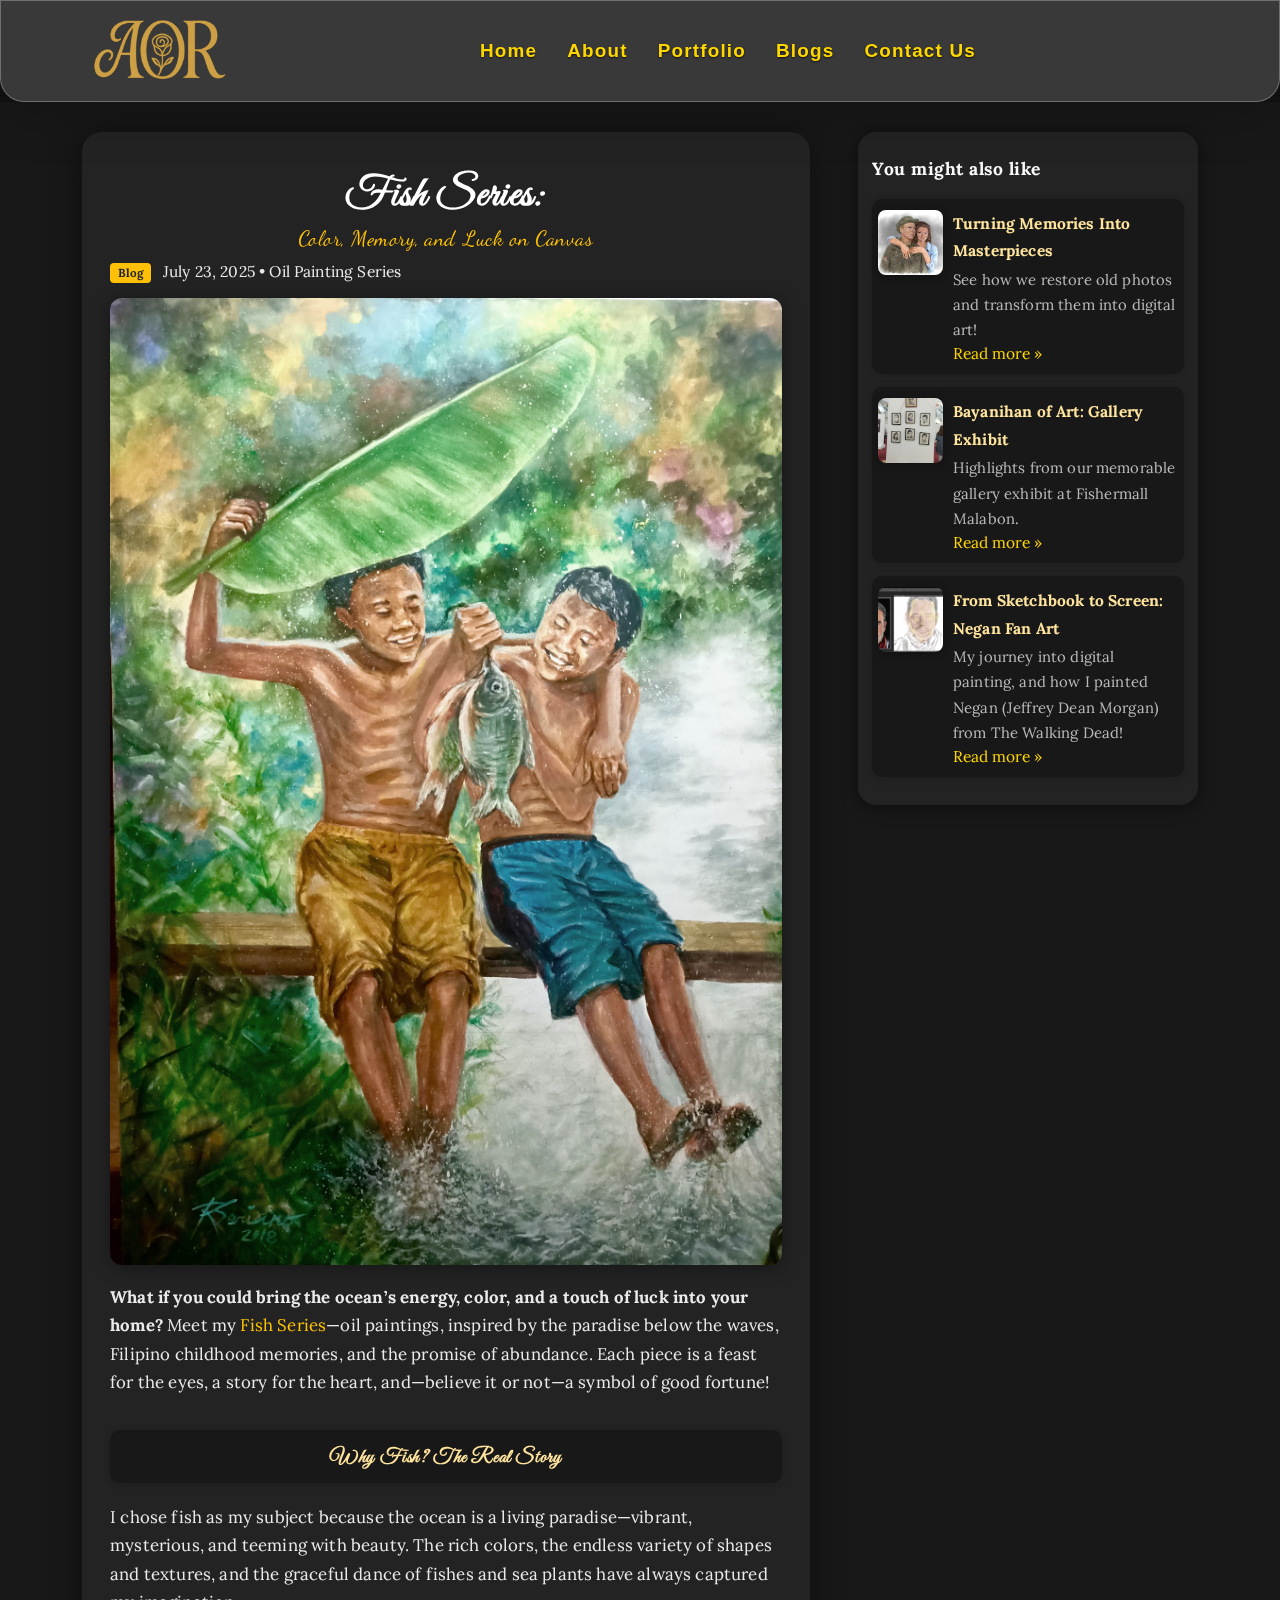
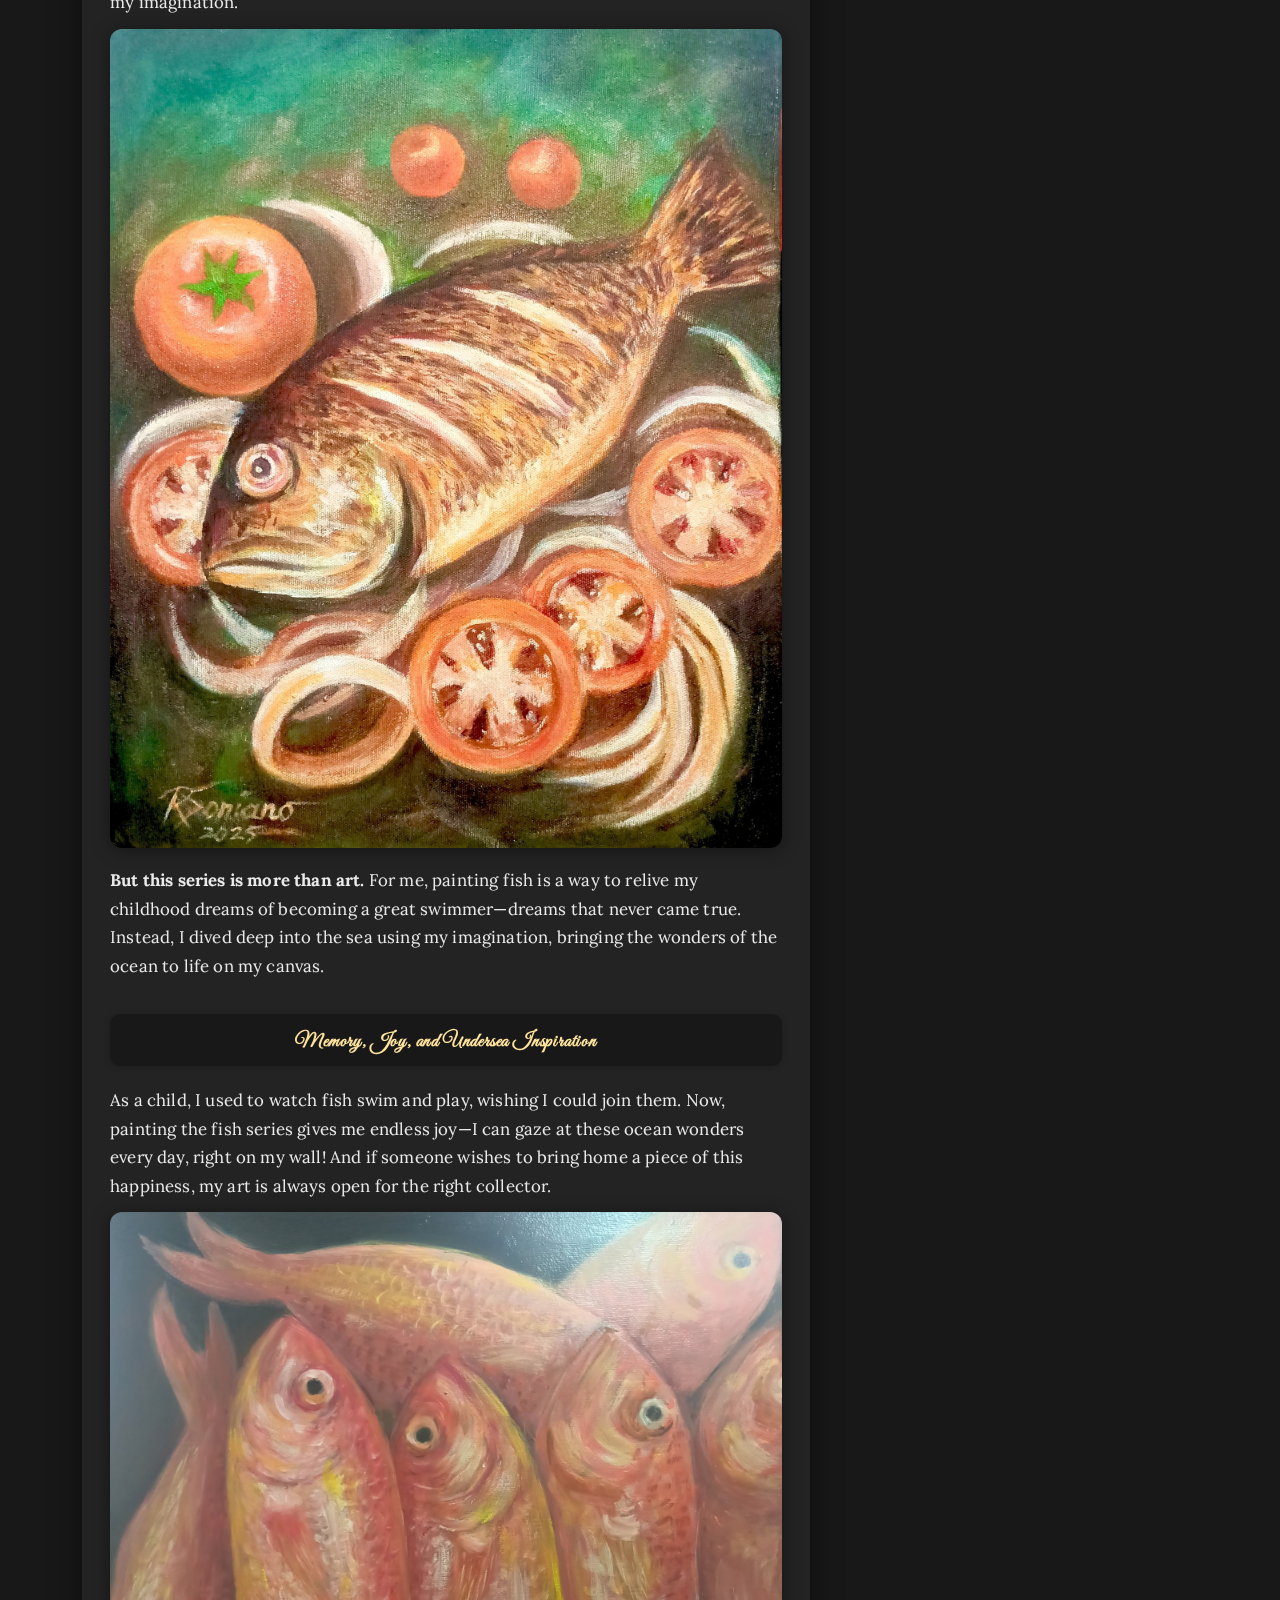
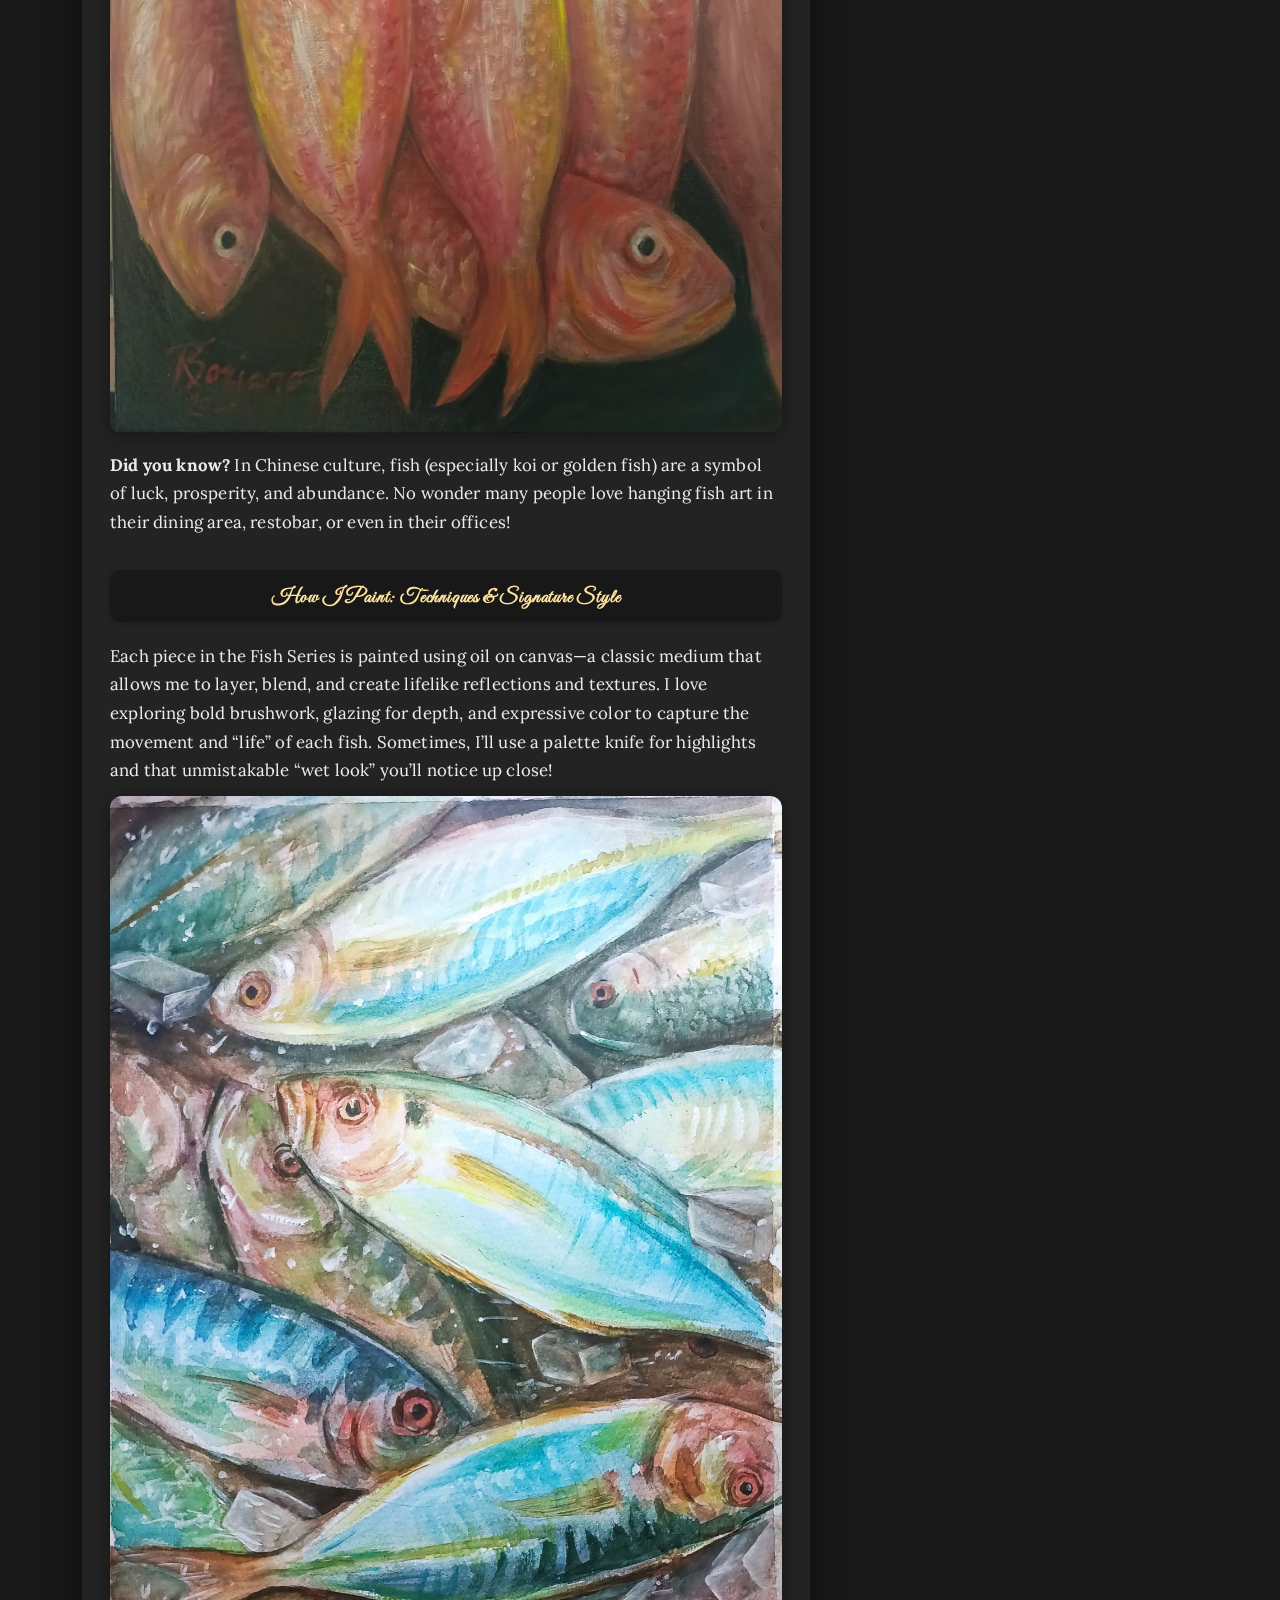
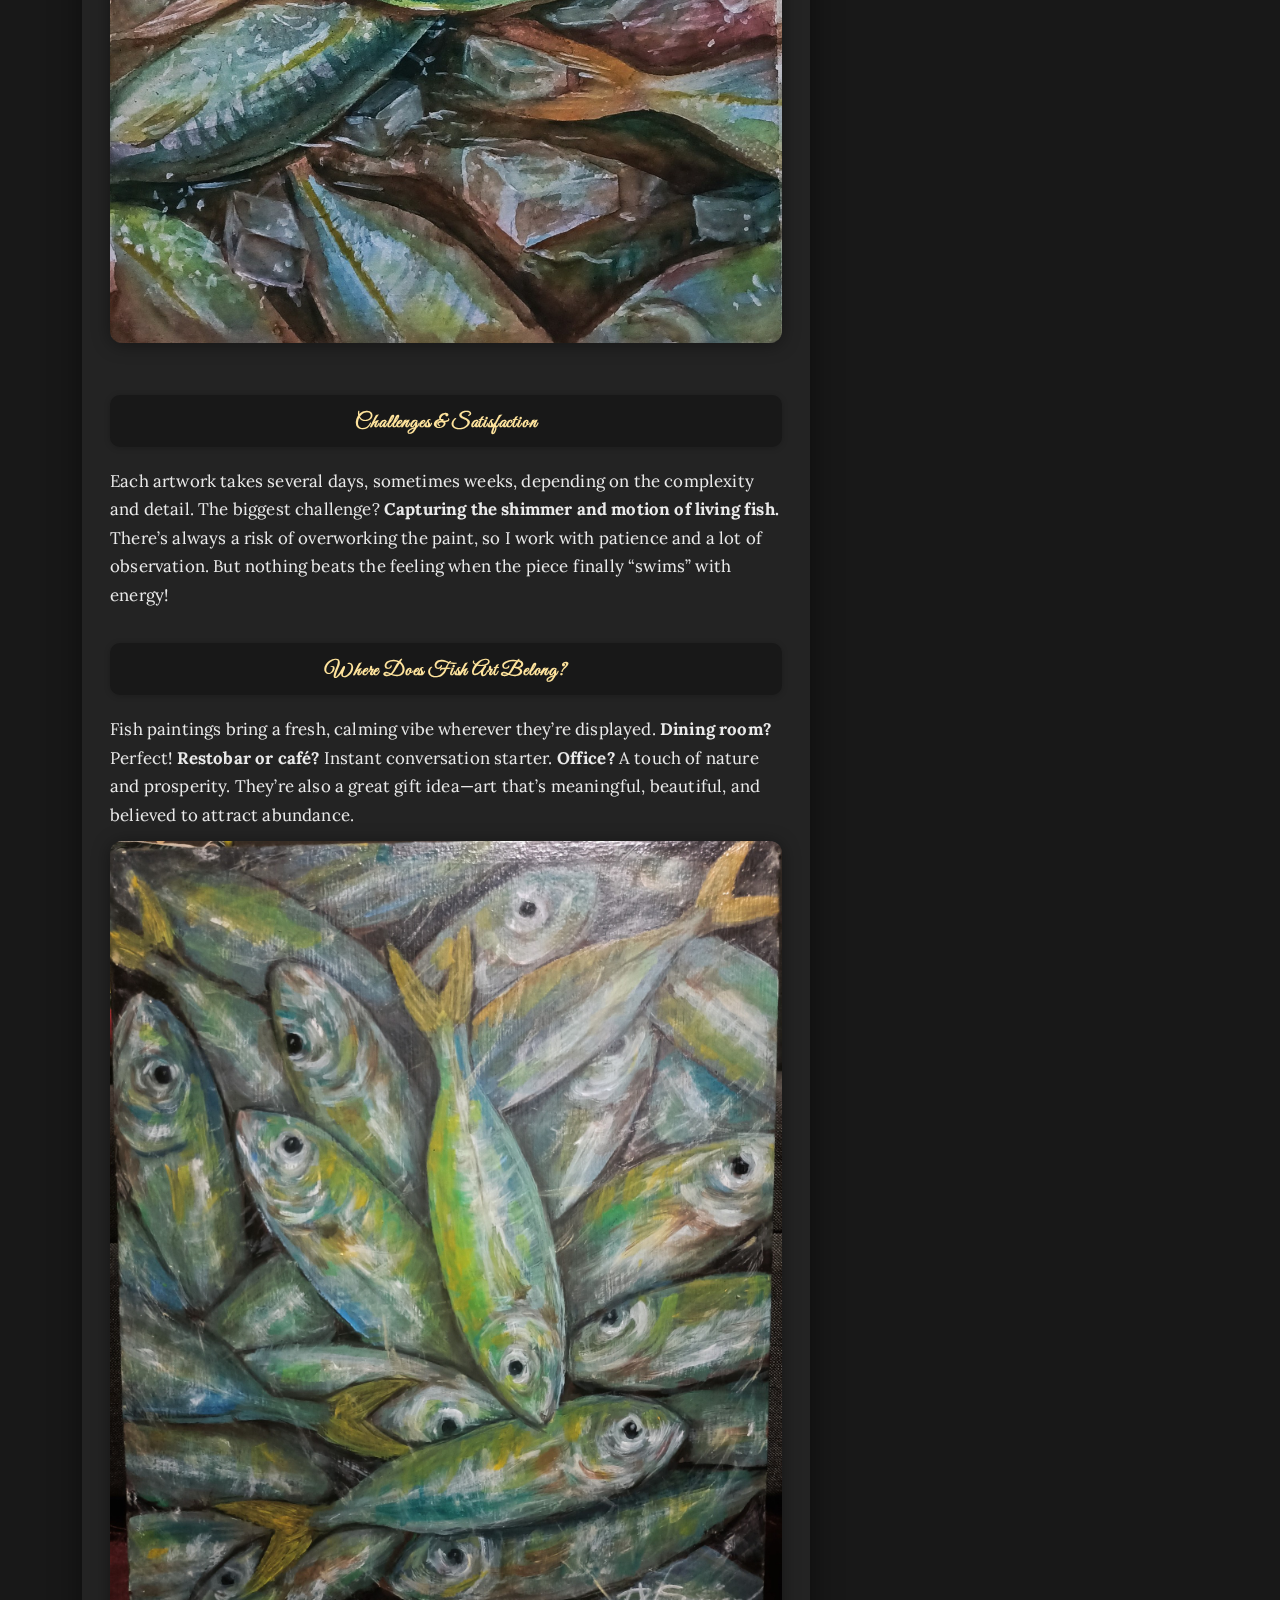
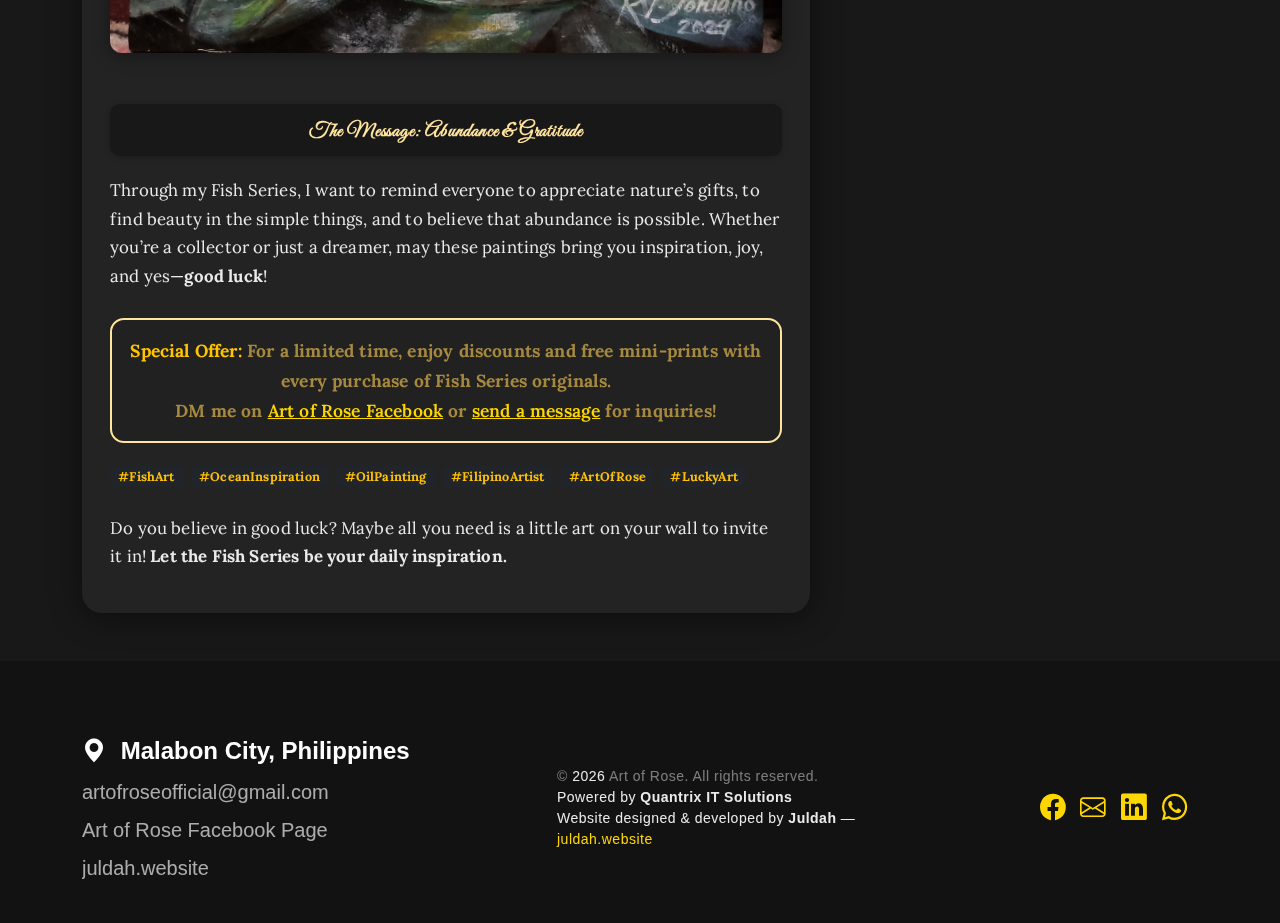
<file: Blog/blog3/blog3.html>
<!-- BLOG 3: Fish Series -->
<!DOCTYPE html>
<html lang="en">
  <head>
    <meta charset="UTF-8" />
    <meta name="viewport" content="width=device-width, initial-scale=1.0" />
    <title>Fish Series: The Ocean on Canvas | Art of Rose</title>
    <meta
      name="description"
      content="Discover the story behind my Fish Series—oil paintings inspired by the colors, textures, and spirit of the sea. Perfect for art lovers, collectors, and anyone who believes in luck, abundance, and beauty. For sale now!"
    />
    <!-- SITE & BLOG CSS -->
    <link href="../../css/bootstrap.min.css" rel="stylesheet" />
    <link href="../../css/bootstrap-icons.css" rel="stylesheet" />
    <link href="../../css/aos.css" rel="stylesheet" />
    <link href="../../css/style.css" rel="stylesheet" />
    <link href="../../css/blog.css" rel="stylesheet" />
    <!-- FONTS for TITLES -->
    <link
      href="https://fonts.googleapis.com/css2?family=Great+Vibes&family=Lora:wght@400;700&display=swap"
      rel="stylesheet"
    />
  </head>
  <body>
    <!-- NAVBAR -->
    <nav class="navbar navbar-expand-lg glass-navbar shadow-lg">
      <div class="container">
        <a class="navbar-brand" href="../../index.html">
          <img
            src="../../images/logo.png"
            alt="Art of Rose Logo"
            style="height: 80px; width: auto"
          />
        </a>
        <button
          class="navbar-toggler"
          type="button"
          data-bs-toggle="collapse"
          data-bs-target="#navbarNav"
          aria-controls="navbarNav"
          aria-expanded="false"
          aria-label="Toggle navigation"
        >
          <span class="navbar-toggler-icon"></span>
        </button>
        <div class="collapse navbar-collapse" id="navbarNav">
          <ul class="navbar-nav mx-auto">
            <li class="nav-item active">
              <a class="nav-link" href="../../index.html#hero">Home</a>
            </li>
            <li class="nav-item">
              <a class="nav-link" href="../../index.html#about">About</a>
            </li>
            <li class="nav-item">
              <a class="nav-link" href="../../index.html#portfolio"
                >Portfolio</a
              >
            </li>
            <li class="nav-item">
              <a class="nav-link" href="../../index.html#news">Blogs</a>
            </li>
            <li class="nav-item">
              <a class="nav-link" href="../../index.html#contact">Contact Us</a>
            </li>
          </ul>
        </div>
      </div>
    </nav>

    <main>
      <section class="blog-section">
        <div class="container">
          <div class="row gx-5 gy-5 justify-content-center">
            <!-- MAIN BLOG POST -->
            <div class="col-lg-8 col-12">
              <div class="blog-card">
                <h1 class="blog-title">
                  Fish Series:
                  <span class="blog-title-accent"
                    >Color, Memory, and Luck on Canvas</span
                  >
                </h1>
                <div class="blog-meta">
                  <span class="badge bg-warning text-dark">Blog</span>
                  <span class="ms-2"
                    >July 23, 2025 &bull; Oil Painting Series</span
                  >
                </div>

                <img
                  src="fs1.jpg"
                  alt="Catch and Cook - Fish Series by Rosemarie Soriano"
                  class="blog-img-main"
                />

                <p class="blog-lead">
                  <b
                    >What if you could bring the ocean’s energy, color, and a
                    touch of luck into your home?</b
                  >
                  Meet my <span style="color: #ffc300">Fish Series</span>—oil
                  paintings, inspired by the paradise below the waves, Filipino
                  childhood memories, and the promise of abundance. Each piece
                  is a feast for the eyes, a story for the heart, and—believe it
                  or not—a symbol of good fortune!
                </p>

                <h2 class="blog-section-title">Why Fish? The Real Story</h2>
                <p>
                  I chose fish as my subject because the ocean is a living
                  paradise—vibrant, mysterious, and teeming with beauty. The
                  rich colors, the endless variety of shapes and textures, and
                  the graceful dance of fishes and sea plants have always
                  captured my imagination.
                </p>
                <img
                  src="fs2.jpg"
                  alt="Fish Series Art - Abundance on Canvas"
                  class="blog-img-main"
                />
                <p>
                  <b>But this series is more than art.</b> For me, painting fish
                  is a way to relive my childhood dreams of becoming a great
                  swimmer—dreams that never came true. Instead, I dived deep
                  into the sea using my imagination, bringing the wonders of the
                  ocean to life on my canvas.
                </p>

                <h2 class="blog-section-title">
                  Memory, Joy, and Undersea Inspiration
                </h2>
                <p>
                  As a child, I used to watch fish swim and play, wishing I
                  could join them. Now, painting the fish series gives me
                  endless joy—I can gaze at these ocean wonders every day, right
                  on my wall! And if someone wishes to bring home a piece of
                  this happiness, my art is always open for the right collector.
                </p>
                <img
                  src="fs3.jpg"
                  alt="Fish Series Painting Detail - Filipino Art"
                  class="blog-img-main"
                />
                <p>
                  <b>Did you know?</b> In Chinese culture, fish (especially koi
                  or golden fish) are a symbol of luck, prosperity, and
                  abundance. No wonder many people love hanging fish art in
                  their dining area, restobar, or even in their offices!
                </p>

                <h2 class="blog-section-title">
                  How I Paint: Techniques & Signature Style
                </h2>
                <p>
                  Each piece in the Fish Series is painted using oil on canvas—a
                  classic medium that allows me to layer, blend, and create
                  lifelike reflections and textures. I love exploring bold
                  brushwork, glazing for depth, and expressive color to capture
                  the movement and “life” of each fish. Sometimes, I’ll use a
                  palette knife for highlights and that unmistakable “wet look”
                  you’ll notice up close!
                </p>
                <img
                  src="fs4.jpg"
                  alt="Oil Painting Technique Close-up - Fish Series"
                  class="blog-img-main"
                />

                <h2 class="blog-section-title">Challenges & Satisfaction</h2>
                <p>
                  Each artwork takes several days, sometimes weeks, depending on
                  the complexity and detail. The biggest challenge?
                  <b>Capturing the shimmer and motion of living fish.</b>
                  There’s always a risk of overworking the paint, so I work with
                  patience and a lot of observation. But nothing beats the
                  feeling when the piece finally “swims” with energy!
                </p>

                <h2 class="blog-section-title">Where Does Fish Art Belong?</h2>
                <p>
                  Fish paintings bring a fresh, calming vibe wherever they’re
                  displayed. <b>Dining room?</b> Perfect!
                  <b>Restobar or café?</b> Instant conversation starter.
                  <b>Office?</b> A touch of nature and prosperity. They’re also
                  a great gift idea—art that’s meaningful, beautiful, and
                  believed to attract abundance.
                </p>
                <img
                  src="fs5.jpg"
                  alt="Fish Series for Display - Art of Rose"
                  class="blog-img-main"
                />

                <h2 class="blog-section-title">
                  The Message: Abundance & Gratitude
                </h2>
                <p>
                  Through my Fish Series, I want to remind everyone to
                  appreciate nature’s gifts, to find beauty in the simple
                  things, and to believe that abundance is possible. Whether
                  you’re a collector or just a dreamer, may these paintings
                  bring you inspiration, joy, and yes—<b>good luck</b>!
                </p>

                <div class="blog-cta-box">
                  <b>
                    <span style="color: #ffc300">Special Offer:</span> For a
                    limited time, enjoy <b>discounts</b> and
                    <b>free mini-prints</b> with every purchase of Fish Series
                    originals. <br />
                    DM me on
                    <a
                      href="https://www.facebook.com/rvs821"
                      target="_blank"
                      class="blog-link"
                      >Art of Rose Facebook</a
                    >
                    or
                    <a href="../../index.html#contact" class="blog-link"
                      >send a message</a
                    >
                    for inquiries!
                  </b>
                </div>

                <div class="blog-tags mb-4">
                  <span class="badge bg-dark text-warning me-1">#FishArt</span>
                  <span class="badge bg-dark text-warning me-1"
                    >#OceanInspiration</span
                  >
                  <span class="badge bg-dark text-warning me-1"
                    >#OilPainting</span
                  >
                  <span class="badge bg-dark text-warning me-1"
                    >#FilipinoArtist</span
                  >
                  <span class="badge bg-dark text-warning me-1"
                    >#ArtOfRose</span
                  >
                  <span class="badge bg-dark text-warning me-1">#LuckyArt</span>
                </div>

                <p class="blog-ending">
                  Do you believe in good luck? Maybe all you need is a little
                  art on your wall to invite it in!
                  <b>Let the Fish Series be your daily inspiration.</b>
                </p>
              </div>
            </div>

            <!-- BLOG SIDEBAR -->
            <div class="col-lg-4 col-12">
              <aside class="blog-sidebar">
                <h5 class="sidebar-title">You might also like</h5>
                <!-- Clickable Blog 1 suggestion -->
                <!-- Clickable Blog 1 suggestion -->
<div class="sidebar-suggestion">
  <img
    src="../Blog1/recreate.jpg"
    alt="Turning Memories Blog"
    class="sidebar-img"
  />
  <div>
    <div class="sidebar-link-title">
      <a
        href="../Blog1/blog1.html"
        class="sidebar-link"
        style="text-decoration: none; color: #ffe49d"
      >
        Turning Memories Into Masterpieces
      </a>
    </div>
    <div class="sidebar-link-desc">
      See how we restore old photos and transform them into digital art!
    </div>
    <a href="../Blog1/blog1.html" class="sidebar-link"
      >Read more &raquo;</a
    >
  </div>
</div>

<!-- Clickable Blog 2 suggestion -->
<div class="sidebar-suggestion">
  <img
    src="../Blog2/gal.jpg"
    alt="Bayanihan of Art Exhibit"
    class="sidebar-img"
  />
  <div>
    <div class="sidebar-link-title">
      <a
        href="../Blog2/blog2.html"
        class="sidebar-link"
        style="text-decoration: none; color: #ffe49d"
      >
        Bayanihan of Art: Gallery Exhibit
      </a>
    </div>
    <div class="sidebar-link-desc">
      Highlights from our memorable gallery exhibit at Fishermall Malabon.
    </div>
    <a href="../Blog2/blog2.html" class="sidebar-link"
      >Read more &raquo;</a
    >
  </div>
</div>

<!-- Clickable Blog 4 suggestion -->
<div class="sidebar-suggestion">
  <img
    src="../blog4/negan1.png"
    alt="Negan Fan Art Digital Painting"
    class="sidebar-img"
  />
  <div>
    <div class="sidebar-link-title">
      <a
        href="../blog4/blog4.html"
        class="sidebar-link"
        style="text-decoration: none; color: #ffe49d"
      >
        From Sketchbook to Screen: Negan Fan Art
      </a>
    </div>
    <div class="sidebar-link-desc">
      My journey into digital painting, and how I painted Negan (Jeffrey Dean Morgan) from The Walking Dead!
    </div>
    <a href="../blog4/blog4.html" class="sidebar-link"
      >Read more &raquo;</a
    >
  </div>
</div>

      </section>

      <!-- FOOTER -->
      <footer class="site-footer">
        <div class="container">
          <div class="row align-items-center">
            <!-- Address and Contact -->
            <div class="col-lg-5 col-12 mb-3 mb-lg-0">
              <h5 class="text-white mb-1">
                <i class="bi-geo-alt-fill me-2"></i>
                Malabon City, Philippines
              </h5>
              <a
                href="mailto:artofroseofficial@gmail.com"
                class="custom-link mt-2 d-block"
                >artofroseofficial@gmail.com</a
              >
              <a
                href="https://www.facebook.com/rvs821"
                target="_blank"
                class="custom-link mt-2 d-block"
                >Art of Rose Facebook Page</a
              >
              <a
                href="https://juldah.website"
                target="_blank"
                class="custom-link mt-2 d-block"
                >juldah.website</a
              >
            </div>
            <!-- Copyright & Credits -->
            <div class="col-lg-4 col-12 mb-3 mb-lg-0">
              <p class="copyright-text mb-0">
                &copy; <span id="year"></span> Art of Rose. All rights
                reserved.<br />
                <span>Powered by <b>Quantrix IT Solutions</b></span
                ><br />
                <span
                  >Website designed &amp; developed by <b>Juldah</b> &mdash;
                  <a href="https://juldah.website" target="_blank"
                    >juldah.website</a
                  ></span
                >
              </p>
            </div>
            <!-- Social Icons -->
            <div class="col-lg-3 col-12 text-lg-end text-start">
              <ul class="social-icon mb-0">
                <li>
                  <a
                    href="https://www.facebook.com/rvs821"
                    target="_blank"
                    class="social-icon-link bi-facebook"
                  ></a>
                </li>
                <li>
                  <a
                    href="mailto:artofroseofficial@gmail.com"
                    target="_blank"
                    class="social-icon-link bi-envelope"
                  ></a>
                </li>
                <li>
                  <a
                    href="https://www.linkedin.com/in/your-linkedin-profile"
                    target="_blank"
                    class="social-icon-link bi-linkedin"
                  ></a>
                </li>
                <li>
                  <a
                    href="https://wa.me/639473044455"
                    target="_blank"
                    class="social-icon-link bi-whatsapp"
                  ></a>
                </li>
              </ul>
            </div>
          </div>
        </div>
      </footer>
      <script>
        document.getElementById("year").textContent = new Date().getFullYear();
      </script>
    </main>
  </body>
</html>
</file>
<file: css/style.css>
/*

TemplateMo 567 Nomad Force

https://templatemo.com/tm-567-nomad-force

*/

/*---------------------------------------
  CUSTOM PROPERTIES ( VARIABLES )             
-----------------------------------------*/
:root {
  --white-color: #fff;
  --primary-color: #ffd700;
  --rose-red: #b90018;
  --section-bg-color: #181818;
  --dark-color: #121212;
  --grey-color: #242424;
  --text-secondary-white-color: #fff;
  --title-color: #ffd700;
  --p-color: #eaeaea;

  --body-font-family: "Noto Sans JP", sans-serif;

  --h1-font-size: 72px;
  --h2-font-size: 42px;
  --h3-font-size: 36px;
  --h4-font-size: 32px;
  --h5-font-size: 24px;
  --h6-font-size: 22px;
  --p-font-size: 20px;
  --copyright-text-font-size: 14px;
  --custom-link-font-size: 12px;

  --font-weight-light: 300;
  --font-weight-normal: 400;
  --font-weight-bold: 700;
  --font-weight-black: 900;
}

body,
html {
  height: 100%;
}

body {
  background: var(--dark-color);
  color: var(--section-bg-color);
  font-family: var(--body-font-family);
  position: relative;
}

/*---------------------------------------
  TYPOGRAPHY               
-----------------------------------------*/

h2,
h3,
h4,
h5,
h6 {
  color: var(--dark-color);
  line-height: inherit;
}

h1,
h2,
h3,
h4,
h5,
h6 {
  font-weight: var(--font-weight-bold);
  color: var(--title-color);
}

h1,
h2 {
  font-weight: var(--font-weight-black);
}

h1 {
  font-size: var(--h1-font-size);
  line-height: normal;
}

h2 {
  font-size: var(--h2-font-size);
}

h3 {
  font-size: var(--h3-font-size);
}

h4 {
  font-size: var(--h4-font-size);
}

h5 {
  font-size: var(--h5-font-size);
}

h6 {
  font-size: var(--h6-font-size);
}

h2,
h3,
.blog-section-title,
.portfolio-title,
.news-title,
.section-title {
  font-family: "Allura", cursive !important;
  font-weight: 700 !important;
  letter-spacing: 1.1px;
  color: #ffe49d !important;
}

p {
  color: var(--p-color);
  font-size: var(--p-font-size);
  font-weight: var(--font-weight-light);
  letter-spacing: 0.5px;
}

li,
span {
  color: var(--p-color);
}

.text-secondary-white-color {
  color: var(--text-secondary-white-color);
}

a,
button {
  touch-action: manipulation;
  transition: all 0.3s;
}

a {
  color: var(--p-color);
  text-decoration: none;
}

a,
a:visited {
  color: var(--primary-color);
}

a:hover {
  color: var(--rose-red);
}

::selection {
  background: var(--dark-color);
  color: var(--section-bg-color);
}

.custom-underline {
  border-bottom: 2px solid var(--section-bg-color);
  color: var(--section-bg-color);
  padding-bottom: 4px;
}

.videoWrapper {
  position: relative;
  padding-bottom: 56.25%; /* 16:9 */
  height: 0;
  z-index: -100;
}

.custom-video {
  position: absolute;
  top: 0;
  left: 0;
  width: 100%;
  height: 100%;
}

.overlay {
  background: linear-gradient(to top, #000, transparent 90%);
  position: absolute;
  top: 0;
  right: 0;
  bottom: 0;
  left: 0;
}

/*---------------------------------------
  CUSTOM LINK               
-----------------------------------------*/
.custom-links {
  max-width: 230px;
}

.custom-link {
  position: relative;
  overflow: hidden;
  z-index: 1;
  display: inline-block;
  transition: all 0.3s cubic-bezier(0.645, 0.045, 0.355, 1);
}

.custom-link::after {
  content: "";
  width: 0;
  height: 2px;
  bottom: 0;
  position: absolute;
  left: auto;
  right: 0;
  z-index: -1;
  transition: width 0.6s cubic-bezier(0.25, 0.8, 0.25, 1) 0s;
  background: currentColor;
}

.custom-link:hover::after {
  width: 100%;
  left: 0;
  right: auto;
}

.custom-link:hover,
.custom-link:hover::after {
  color: var(--section-bg-color);
}

b,
strong {
  font-weight: var(--font-weight-bold);
}

/*---------------------------------------
  NAVIGATION               
-----------------------------------------*/

.navbar {
  z-index: 9;
  right: 0;
  left: 0;
  padding-top: 5px;
  padding-bottom: 5px;
}

.logo-img,
.glass-navbar .navbar-brand img {
  filter: none !important;
  height: 64px;
  width: auto;
}

.glass-navbar .navbar-brand {
  color: #ffd700 !important;
  font-size: 2.6rem;
  letter-spacing: 2px;
  font-weight: 900;
  font-family: "Playfair Display", serif; /* or iyong font na gamit mo */
}

.navbar-brand {
  color: var(--primary-color);
  font-size: 24px;
  font-weight: var(--font-weight-bold);
}

.navbar-expand-lg .navbar-nav .nav-link {
  padding-right: 15px;
  padding-left: 15px;
}

.navbar-nav .nav-link::after {
  content: "\f140";
  font-family: bootstrap-icons;
  display: inline-block;
  margin-left: 10px;
  color: var(--primary-color);
  opacity: 0;
  -webkit-transition: opacity 0.3s, -webkit-transform 0.3s;
  -moz-transition: opacity 0.3s, -moz-transform 0.3s;
  transition: opacity 0.3s, transform 0.3s;
  -webkit-transform: translateY(10px);
  -moz-transform: translateY(10px);
  transform: translateY(10px);
}

.navbar-nav .nav-link:hover::after {
  opacity: 1;
  -webkit-transform: translateY(0px);
  -moz-transform: translateY(0px);
  transform: translateY(0px);
}

/* NAVIGATION FONT */
.navbar-nav .nav-link,
.glass-navbar .nav-link,
.navbar-brand {
  font-family: "Montserrat", Arial, Helvetica, sans-serif !important;
  letter-spacing: 1.1px;
  font-size: 1.15rem;
  font-weight: 700;
}

@media (max-width: 991px) {
  .hero-gold,
  .hero-title {
    font-size: 2.1rem !important;
  }
  h2,
  h3,
  .blog-title,
  .blog-section-title,
  .portfolio-title,
  .news-title,
  .section-title {
    font-size: 1.3rem !important;
  }
  .blog-lead,
  .article-text,
  .signature,
  blockquote,
  .readable-script {
    font-size: 1.13rem !important;
  }
}

.navbar-nav .nav-link {
  color: var(--p-color);
  font-size: 18px;
  font-weight: var(--font-weight-bold);
  position: relative;
}

.navbar-nav .nav-link:hover::after,
.navbar-nav .nav-item.active .nav-link::after {
  color: var(--primary-color);
  opacity: 1;
  -webkit-transform: translateY(0px);
  -moz-transform: translateY(0px);
  transform: translateY(0px);
}

.navbar-nav .nav-item.active .nav-link,
.nav-link:focus,
.nav-link:hover {
  color: var(--dark-color);
}

.nav-link:focus {
  color: var(--p-color);
}

.navbar-toggler {
  border: 0;
  padding: 0;
  cursor: pointer;
  margin: 0;
  width: 30px;
  height: 35px;
  outline: none;
}

.navbar-toggler:focus {
  outline: none;
  box-shadow: none;
}

.navbar-toggler[aria-expanded="true"] .navbar-toggler-icon {
  background: transparent;
}

.navbar-toggler[aria-expanded="true"] .navbar-toggler-icon:before,
.navbar-toggler[aria-expanded="true"] .navbar-toggler-icon:after {
  transition: top 300ms 50ms ease, -webkit-transform 300ms 350ms ease;
  transition: top 300ms 50ms ease, transform 300ms 350ms ease;
  transition: top 300ms 50ms ease, transform 300ms 350ms ease,
    -webkit-transform 300ms 350ms ease;
  top: 0;
}

.navbar-toggler[aria-expanded="true"] .navbar-toggler-icon:before {
  transform: rotate(45deg);
}

.navbar-toggler[aria-expanded="true"] .navbar-toggler-icon:after {
  transform: rotate(-45deg);
}

.navbar-toggler .navbar-toggler-icon {
  background: var(--dark-color);
  transition: background 10ms 300ms ease;
  display: block;
  width: 30px;
  height: 2px;
  position: relative;
}

.navbar-toggler .navbar-toggler-icon:before,
.navbar-toggler .navbar-toggler-icon:after {
  transition: top 300ms 350ms ease, -webkit-transform 300ms 50ms ease;
  transition: top 300ms 350ms ease, transform 300ms 50ms ease;
  transition: top 300ms 350ms ease, transform 300ms 50ms ease,
    -webkit-transform 300ms 50ms ease;
  position: absolute;
  right: 0;
  left: 0;
  background: var(--dark-color);
  width: 30px;
  height: 2px;
  content: "";
}

.navbar-toggler .navbar-toggler-icon:before {
  top: -8px;
}

.navbar-toggler .navbar-toggler-icon:after {
  top: 8px;
}

.glass-navbar {
  background: rgba(
    255,
    255,
    255,
    0.17
  ) !important; /* semi-transparent white, pwede mo adjust alpha */
  box-shadow: 0 4px 32px 0 rgba(0, 0, 0, 0.12);
  backdrop-filter: blur(18px) saturate(1.4); /* actual blur and vivid color! */
  -webkit-backdrop-filter: blur(18px) saturate(1.4);
  border-radius: 0 0 24px 24px; /* soft bottom corners, optional */
  border: 1px solid rgba(255, 255, 255, 0.28);
  transition: background 0.3s;
  z-index: 100;
}

.glass-navbar .nav-link {
  color: #ffd700 !important; /* Gold nav links */
  font-weight: 700;
  font-size: 1.18rem;
  letter-spacing: 1.2px;
  background: none !important;
  border: none;
  outline: none;
  box-shadow: none;
  text-shadow: 0 1px 2px #000b;
  transition: color 0.18s, text-shadow 0.18s;
  position: relative;
}

/* Active/hover: bold white with gold underline, still readable */
.glass-navbar .nav-link:hover,
.glass-navbar .nav-link:focus,
.glass-navbar .nav-link.active {
  color: #fff !important;
  text-shadow: 0 2px 6px #ffd700cc, 0 1px 2px #1117;
}

/* Remove gold dot/circle/bullet if any */
.glass-navbar .nav-link .badge,
.glass-navbar .nav-link .dot,
.glass-navbar .nav-link .circle,
.glass-navbar .nav-link .notification {
  display: none !important;
}

/* Remove underline on hover if not desired, else use gold border-bottom: */
.glass-navbar .nav-link:after {
  display: none !important;
}

/* Optional: sticky/fixed top effect */
.glass-navbar {
  position: sticky;
  top: 0;
  left: 0;
  width: 100%;
}

/*---------------------------------------
  HERO              
-----------------------------------------*/
.hero {
  position: relative;
  overflow: hidden;
}

/* HERO (Art of Rose) */
.hero-gold,
.hero-title {
  font-family: "Great Vibes", cursive !important;
  font-size: 5rem !important;
  font-weight: 700 !important;
  letter-spacing: 3px;
  background: linear-gradient(
    90deg,
    #fffbe6 10%,
    #ffd700 40%,
    #f9c300 70%,
    #fffbe6 100%
  );
  -webkit-background-clip: text;
  -webkit-text-fill-color: transparent;
  background-clip: text;
  text-shadow: 0 2px 8px #9e8600aa, 0 0px 32px #ffd70055, 0 4px 2px #fff3,
    2px 1px 0 #fff3, 0 2px 8px #0004;
}

.hero-subtitle {
  font-size: 1.7rem;
  color: #fff;
  font-weight: 400;
  letter-spacing: 1.5px;
  text-shadow: 0 1px 6px #000a;
}

.hero-stroke {
  color: #ffd700;
  font-weight: 700;
  font-style: italic;
  letter-spacing: 2px;
  text-shadow: 0 2px 10px #fff5, 0 1px 3px #ffd70044;
  /* Optional: soft underline, like a brush stroke */
  border-bottom: 2px solid #ffd70077;
  padding: 0 2px;
}

@media (max-width: 767px) {
  .hero-gold,
  .hero-title {
    font-size: 2.4rem !important;
  }
}

@media screen and (min-width: 992px) {
  .hero {
    height: 100vh;
  }

  .custom-video,
  .news-detail-image {
    object-fit: cover;
    width: 100vw;
    height: 100vh;
  }

  .sticky-wrapper {
    position: relative;
    bottom: 76px;
  }
}

.heroText {
  position: absolute;
  z-index: 9;
  top: 50%;
  left: 50%;
  transform: translate(-50%, -50%);
  width: 85%;
  text-align: center;
}

/*---------------------------------------
  ABOUT & TEAM MEMBERS               
-----------------------------------------*/
.about-image,
.team-image {
  width: 100%;
  height: 100%;
  max-height: 635px;
  min-height: 475px;
  object-fit: cover;
}

.team-thumb.gold-card {
  background: rgba(24, 24, 24, 0.89); /* glassy pa rin, mas dark */
  border-radius: 18px 18px 0 0;
  box-shadow: 0 2px 22px #000b;
  border-bottom: 3px solid #ffd700;
  min-height: 130px; /* Mas mahaba para sure kita ang comment */
  max-height: 190px;
  height: 170px;
  display: flex;
  flex-direction: column;
  justify-content: center;
  padding: 22px 32px 18px 32px;
  position: absolute;
  bottom: 0;
  left: 0;
  right: 0;
  margin: 0 auto;
  z-index: 2;
  overflow: visible;
  backdrop-filter: blur(2.5px);
  transition: max-height 0.28s;
}

.team-thumb.gold-card .client-desc {
  max-height: 0;
  opacity: 0;
  overflow: hidden;
  transition: all 0.4s cubic-bezier(0.39, 0.58, 0.57, 1),
    max-height 0.28s cubic-bezier(0.8, 0.1, 0.5, 1.2);
  margin-top: 0;
  pointer-events: none;
}

/* Show comment on hover */
.team-thumb.gold-card:hover .client-desc,
.team-thumb.gold-card:focus-within .client-desc {
  max-height: 90px; /* adjust mo depende sa haba ng comment */
  opacity: 1;
  margin-top: 10px;
  pointer-events: auto;
}

.team-thumb.gold-card {
  min-height: 110px; /* adjust mo depende sa layout */
  height: auto;
}

.client-name {
  color: #ffd700;
  font-weight: 700;
  font-size: 1.13rem;
  margin-bottom: 1px;
}
.star-rating {
  margin-bottom: 2px;
}
.star-rating .star {
  color: #ffd700;
  font-size: 1.07rem;
  margin-right: 1.5px;
  text-shadow: none;
}
.client-role {
  color: #fff;
  font-size: 1rem;
  margin-bottom: 1.5px;
  margin-top: 0;
  font-weight: 400;
}
.client-desc {
  color: #eaeaea;
  font-style: italic;
  font-size: 0.94rem;
  margin: 0;
  white-space: nowrap;
  overflow: hidden;
  text-overflow: ellipsis;
}

/* Optional: If you want to see more text on hover */

.team-thumb.gold-card:hover {
  max-height: 250px;
  height: auto;
  overflow: visible;
}
.team-thumb.gold-card:hover .client-desc {
  white-space: normal;
  text-overflow: unset;
}

.carousel-control-prev-icon,
.carousel-control-next-icon {
  filter: brightness(1.8) drop-shadow(0 0 4px #ffd70088);
  background-color: #ffd700bb !important;
  border-radius: 50%;
  width: 42px;
  height: 42px;
}

@media (max-width: 991px) {
  .team-thumb.gold-card .client-desc {
    max-height: 160px !important;
    opacity: 1 !important;
    margin-top: 8px !important;
    pointer-events: auto !important;
    white-space: normal !important;
    overflow: visible !important;
    text-overflow: unset !important;
    transition: none !important;
    display: block !important;
  }
}

.carousel-control-prev {
  right: 4rem;
  left: auto;
}

.carousel-control-next-icon,
.carousel-control-prev-icon {
  background-color: var(--dark-color);
  background-size: 50% 50%;
  border-radius: 100px;
  width: 3rem;
  height: 3rem;
}

/*--------------------------------------
ROSE
---------------------------------------*/

.rose-stats {
  display: flex;
  flex-direction: column;
  gap: 12px;
  margin-top: 24px;
}
.rose-stat {
  background: #181818cc;
  border-radius: 9px;
  color: #ffd700;
  display: flex;
  align-items: center;
  gap: 10px;
  padding: 12px 20px 8px 18px;
  font-size: 1.12rem;
  font-weight: 500;
  box-shadow: 0 1px 8px #0002;
}
.stat-number {
  font-size: 1.7rem;
  font-weight: 900;
  margin-right: 12px;
  color: #ffd700;
  min-width: 48px;
  display: inline-block;
}
.stat-label {
  color: #fff;
  font-size: 1.01rem;
  font-weight: 400;
  letter-spacing: 0.5px;
}

/*---------------------------------------
  PORTFOLIO               
-----------------------------------------*/
/* CARD STYLE for Portfolio/Testimonial look */
.testimonial-card {
  background: rgba(32, 32, 32, 0.92); /* semi-dark with opacity */
  border-radius: 22px;
  box-shadow: 0 4px 24px #0005, 0 2px 8px #ffd70022;
  padding: 18px 18px 14px 18px;
  margin: 18px 0;
  text-align: center;
  display: flex;
  flex-direction: column;
  align-items: center;
  transition: box-shadow 0.22s, transform 0.18s;
  border: 1.5px solid #383838;
}

.testimonial-card:hover {
  box-shadow: 0 8px 38px #ffd70033, 0 2px 12px #0008;
  transform: translateY(-4px) scale(1.03);
}

.testimonial-card .portfolio-thumb-img {
  border-radius: 14px;
  box-shadow: 0 1px 8px #0007;
  width: 210px;
  height: 210px;
  object-fit: cover;
  margin-bottom: 12px;
  background: #111;
}

.testimonial-card .portfolio-info {
  background: none;
  margin: 0;
  box-shadow: none;
  color: #e0e0e0;
}

.testimonial-card .portfolio-title {
  color: #ffd700;
  font-weight: bold;
  font-size: 1.15rem;
  letter-spacing: 1px;
  margin-bottom: 3px;
}

.testimonial-card .portfolio-medium {
  color: #bababa;
  font-size: 0.97rem;
  margin-bottom: 0;
}

.portfolio-description {
  color: #bababa;
  font-size: 0.97rem;
  margin-top: 2px;
  margin-bottom: 0;
  line-height: 1.4;
  font-style: italic;
  padding: 0 10px;
}

.swiper-button-next,
.swiper-button-prev {
  color: #ffd700 !important; /* GOLD color */
  fill: #ffd700 !important; /* For SVG arrow */
  stroke: #ffd700 !important;
  border-radius: 50%;
  background: rgba(32, 32, 32, 0.4);
  box-shadow: 0 2px 18px #ffd70044, 0 2px 8px #0002;
  width: 48px;
  height: 48px;
  z-index: 1001;
  transition: background 0.18s, color 0.18s, box-shadow 0.18s;
}

.swiper-button-next:hover,
.swiper-button-prev:hover {
  background: #ffd700cc;
  color: #232323 !important;
  box-shadow: 0 4px 24px #ffd70099, 0 2px 12px #0008;
}

.swiper-button-next::after,
.swiper-button-prev::after {
  color: #ffd700 !important;
  font-size: 2rem;
  font-weight: bold;
  text-shadow: 0 2px 8px #0009;
}

/*----------------------------
PORTFOLIO
-----------------------------*/

.btn-order-now {
  background: #ffc300;
  color: #181818;
  font-weight: 700;
  padding: 9px 20px;
  border-radius: 12px;
  text-decoration: none;
  display: inline-block;
  margin-top: 6px;
  transition: background 0.2s;
  border: none;
}

.btn-order-now:hover {
  background: #bfa700;
  color: #fff;
}

.portfolio-image,
.news-image {
  display: block;
  transition: transform 0.6s ease-out;
}

.image-popup:hover .portfolio-image,
.news-image-hover:hover .news-image {
  transform: scale(1.02);
}

.news-two-column {
  min-height: 199px;
  margin-bottom: 16px;
}

.news-two-column .news-image {
  width: 100%;
  height: 100%;
  object-fit: cover;
}

.social-share-link,
.social-share-link + span {
  color: rgba(255, 255, 255, 0.65);
}

/*---------------------------------------
  SECTION               
-----------------------------------------*/
.section-padding {
  padding-top: 7rem;
  padding-bottom: 7rem;
}

/*-----------------------------------------
BLOG
------------------------------------------*/

.card {
  min-height: 100%;
  border: none;
  background: #222 !important;
  transition: box-shadow 0.2s;
}
.card:hover {
  box-shadow: 0 8px 30px #ffc30044;
}
.card-title {
  margin-bottom: 0.65rem;
  line-height: 1.25;
}
.card-text {
  color: #dedede;
}
.btn-outline-warning {
  border-width: 2px;
  font-size: 1rem;
}
@media (max-width: 991px) {
  .card-img-top {
    height: 180px !important;
  }
}

.blog-card-title {
  background: rgba(20, 20, 20, 0.93);
  color: #ffc300;
  font-family: "Great Vibes", cursive;
  font-size: 1.5rem;
  font-weight: 700;
  letter-spacing: 0.8px;
  line-height: 1.15;
  padding: 9px 15px 7px 15px;
  border-radius: 0 0 13px 13px;
  margin-top: -8px;
  text-align: center;
  text-shadow: 0 2px 8px #000a;
  margin-bottom: 0;
}
.card-accent {
  display: block;
  font-family: "Lora", serif;
  font-size: 1rem;
  font-weight: 500;
  letter-spacing: 1.2px;
  color: #ffc300;
  margin-top: 3px;
}

.see-all-blogs-link {
  display: inline-block;
  font-family: "Lora", serif;
  color: #ffc300;
  background: #181818;
  border-radius: 22px;
  padding: 8px 30px;
  font-size: 1.09rem;
  font-weight: 700;
  text-decoration: none;
  margin: 10px auto 0 auto;
  box-shadow: 0 2px 10px #0003;
  border: 2px solid #ffc300;
  transition: background 0.18s, color 0.18s;
}
.see-all-blogs-link:hover {
  background: #ffc300;
  color: #181818;
  text-decoration: none;
  border-color: #ffc300;
}

.section-heading {
  font-family: "Lora", serif;
  font-size: 2.25rem;
  font-weight: 800;
  color: #ffe49d;
  letter-spacing: 1.2px;
  text-shadow: 0 2px 7px #0007;
  margin-bottom: 1.2rem;
  line-height: 1.08;
}

.section-heading:after {
  content: "";
  display: block;
  width: 60px;
  height: 3px;
  margin: 18px auto 0 auto;
  background: linear-gradient(90deg, #ffe49d 40%, #ffc300 100%);
  border-radius: 2px;
}

@media (max-width: 991px) {
  .section-heading {
    font-size: 1.35rem;
  }
}

@media (max-width: 991px) {
  .blog-card-title {
    font-size: 1rem;
    padding: 8px 7px 7px 7px;
  }
  .card-accent {
    font-size: 1.06rem;
  }
}

@media (max-width: 991px) {
  .blog-card-title {
    font-size: 1.08rem;
    padding: 8px 7px 7px 7px;
  }
}

/*---------------------------------------
  CONTACT              
-----------------------------------------*/
/* Para sa contact form na may dark background */
.contact-form input,
.contact-form select,
.contact-form textarea {
  background: #181818; /* very dark gray, soft sa mata */
  color: #ffe49d; /* goldish/yellow text */
  border: 1.5px solid #ffe49d; /* gold border for elegance */
  border-radius: 8px;
  font-size: 1rem;
  padding: 12px;
  margin-bottom: 12px;
}

.contact-form input::placeholder,
.contact-form textarea::placeholder {
  color: #bababa; /* softer placeholder */
  opacity: 1;
}

.contact-form label {
  color: #ffe49d; /* gold labels */
  font-weight: 600;
  margin-bottom: 6px;
  font-size: 1rem;
  letter-spacing: 0.2px;
}

.contact-form input[type="checkbox"] {
  accent-color: #ffe49d; /* gold checkboxes (modern browsers) */
}

.contact-form button,
.contact-form .btn {
  background: #ffe49d;
  color: #181818;
  border: none;
  font-weight: 700;
  letter-spacing: 0.5px;
  border-radius: 8px;
  transition: background 0.15s;
}

.contact-form button:hover,
.contact-form .btn:hover {
  background: #ffc300;
  color: #232323;
}

@media (max-width: 600px) {
  .contact-form input,
  .contact-form select,
  .contact-form textarea {
    font-size: 0.98rem;
    padding: 9px;
  }
}

.map-iframe {
  display: block;
  filter: grayscale(100);
}

/*---------------------------------------
  SITE FOOTER               
-----------------------------------------*/
.site-footer {
  background: var(--dark-color);
  padding-top: 4.5rem;
  padding-bottom: 2.5rem;
}

.site-footer .custom-link {
  color: rgba(255, 255, 255, 0.65);
  font-size: var(--p-font-size);
}

.site-footer .custom-link:hover,
.site-footer .social-icon-link:hover {
  color: var(--section-bg-color);
}

.copyright-text {
  color: rgba(255, 255, 255, 0.45);
  font-size: var(--copyright-text-font-size);
}

/* Gold color for footer social icons */
.site-footer .social-icon-link {
  color: #ffd700 !important;
  font-size: 1.6rem;
  margin-right: 10px;
  transition: color 0.2s;
}

.site-footer .social-icon-link:hover {
  color: #fffbe6 !important;
  text-shadow: 0 1px 8px #ffd700aa;
}

/*---------------------------------------
  SOCIAL ICON               
-----------------------------------------*/
.social-icon {
  margin: 0;
  padding: 0;
}

.social-icon li {
  list-style: none;
  display: inline-block;
  vertical-align: top;
}

.social-icon-link {
  color: rgba(255, 255, 255, 0.45);
  font-size: 1rem;
  display: inline-block;
  vertical-align: top;
  margin-top: 4px;
  margin-bottom: 4px;
  margin-right: 15px;
}

.social-icon-link:hover {
  color: var(--primary-color);
}

/*---------------------------------------
  RESPONSIVE STYLES               
-----------------------------------------*/
@media screen and (min-width: 1600px) {
  .news-two-column {
    min-height: 232.5px;
  }
}

@media screen and (max-width: 991px) {
  h1 {
    font-size: 48px;
  }

  h2 {
    font-size: 36px;
  }

  h3 {
    font-size: 32px;
  }

  h4 {
    font-size: 28px;
  }

  h5 {
    font-size: 20px;
  }

  h6 {
    font-size: 18px;
  }

  .navbar {
    padding-top: 10px;
    padding-bottom: 10px;
  }

  .section-padding {
    padding-top: 6rem;
    padding-bottom: 6rem;
  }

  .team-thumb {
    left: 0;
    width: auto;
  }

  .news-two-column {
    height: auto !important;
    min-height: inherit;
  }

  .news .col-12 .news-two-column:first-child {
    margin-bottom: 38px;
  }
}

@media screen and (max-width: 767px) {
  .news-detail-title {
    font-size: 36px;
  }
}

@media screen and (max-width: 360px) {
  h1 {
    font-size: 32px;
  }

  .heroText p {
    font-size: 14px;
  }
}

@media screen and (max-width: 359px) {
  .news-detail-title {
    font-size: 22px;
  }
}
</file>
<file: css/blog.css>
/*-------------------------------------
  BLOG - ART OF ROSE
--------------------------------------*/

/* 1. FONT FACE - Custom Script for Subtitle */
@font-face {
  font-family: "Dancing Script OT";
  src: url("../fonts/DancingScript-Regular.otf") format("opentype");
  font-weight: normal;
  font-style: normal;
}

/* 2. GLOBAL BLOG CARD TEXT (Body) */
.blog-card,
.blog-card p,
.blog-card li,
.blog-card ul,
.blog-card ol,
.blog-meta,
.blog-ending,
.blog-lead,
.blog-photo-card,
.blog-section-title,
.sidebar-title,
.sidebar-link-title,
.sidebar-link-desc,
.blog-cta-box {
  font-family: "Lora", serif !important;
  font-size: 1.05rem;
  color: #eaeaea;
  font-weight: 400;
  line-height: 1.7;
  letter-spacing: 0.01em;
  margin-bottom: 0.7em;
}

/* 3. BLOG MAIN TITLE */
.blog-title {
  font-family: "Great Vibes", cursive !important;
  font-size: 2.7rem !important;
  color: #fff;
  text-align: center;
  font-weight: 700;
  letter-spacing: 1px;
  margin-bottom: 6px;
}

/* 4. BLOG SUBTITLE (Gold, Custom Script) */
.blog-title-accent {
  font-family: "Dancing Script OT", "Lora", serif !important;
  font-size: 1.32rem;
  color: #ffc300 !important;
  font-weight: 400;
  letter-spacing: 0.5px;
  margin-top: 4px;
  display: block;
  text-align: center;
}

/* 5. SECTION TITLE (Sa loob ng blog) */
.blog-section-title {
  font-family: "Great Vibes", cursive !important;
  color: #f7e4c2;
  background: #181818;
  font-size: 1.23rem;
  font-weight: 700;
  padding: 11px 28px 8px 28px;
  border-radius: 10px;
  margin: 1.7em 0 1em 0;
  box-shadow: 0 1px 6px #0003;
  text-align: center;
  letter-spacing: 0.8px;
  border: none;
}

/* 6. HIGHLIGHTED SECTION (if you need black bg + gold text heading) */
.highlight-section {
  font-family: "Great Vibes", cursive !important;
  font-size: 2.2rem;
  color: #ffc300;
  background: #181818;
  font-weight: 700;
  padding: 9px 14px;
  border-radius: 7px;
  margin: 1.2em 0 0.7em 0;
  text-align: center;
  display: block;
}

/* 7. BLOG META */
.blog-meta {
  font-size: 0.97rem;
  color: #bababa;
  margin-bottom: 14px;
}

/* 8. MAIN BLOG CARD & IMAGES */
.blog-section {
  background: #181818;
  padding-top: 30px;
  padding-bottom: 30px;
}
.blog-card {
  background: #232323;
  border-radius: 20px;
  box-shadow: 0 4px 32px #0007;
  padding: 36px 28px 30px 28px;
  margin-bottom: 18px;
  position: relative;
}
.blog-img-main {
  width: 100%;
  border-radius: 12px;
  margin-bottom: 18px;
  box-shadow: 0 2px 18px #0006;
}
.blog-photo-card {
  background: #181818;
  border-radius: 13px;
  box-shadow: 0 2px 8px #0005;
  padding: 10px;
  margin-bottom: 12px;
  text-align: center;
}
.blog-img-small {
  width: 100%;
  max-width: 260px;
  border-radius: 10px;
  box-shadow: 0 2px 10px #0007;
  margin-bottom: 8px;
}
.photo-caption {
  color: #bababa;
  font-size: 0.97rem;
}

/* 9. QUOTES, LISTS, CTA */
.blog-quote {
  font-family: "Lora", serif !important;
  border-left: 4px solid #ffd700;
  padding-left: 16px;
  color: #ffd700;
  font-size: 1.1rem;
  background: #1a1a1a;
  margin: 18px 0;
  font-style: italic;
}
.blog-list {
  color: #eaeaea;
  font-size: 1.05rem;
  margin-left: 20px;
  margin-bottom: 22px;
  font-family: "Lora", serif !important;
}
.blog-cta-box {
  background: #212121;
  border: 2px solid #ffe49d;
  border-radius: 14px;
  color: #a6893f;
  font-size: 1.09rem;
  font-weight: 600;
  padding: 16px 16px;
  margin: 28px 0 18px 0;
  text-align: center;
}
.blog-link {
  color: #ffd700;
  text-decoration: underline;
  font-weight: 600;
}
.blog-link:hover {
  color: #bfa700;
}
.blog-tags {
  margin-bottom: 12px;
}
.blog-ending {
  color: #bababa;
  font-size: 1.01rem;
  margin-top: 22px;
}

/* 10. SIDEBAR STYLES */
.blog-sidebar {
  background: #232323;
  border-radius: 18px;
  box-shadow: 0 2px 18px #0007;
  padding: 22px 14px 15px 14px;
  margin-bottom: 30px;
}
.sidebar-title {
  color: #fafafa;
  font-weight: 700;
  margin-bottom: 15px;
  font-size: 1.09rem;
  letter-spacing: 0.5px;
  font-family: "Lora", serif !important;
}
.sidebar-suggestion {
  display: flex;
  align-items: flex-start;
  gap: 10px;
  background: #181818;
  border-radius: 10px;
  padding: 11px 8px 8px 6px;
  margin-bottom: 13px;
  box-shadow: 0 1px 8px #0003;
  transition: box-shadow 0.18s;
}
.sidebar-suggestion:hover {
  box-shadow: 0 4px 22px #ffe49d44;
}
.sidebar-img {
  width: 65px;
  height: 65px;
  object-fit: cover;
  border-radius: 8px;
  box-shadow: 0 2px 8px #0005;
  flex-shrink: 0;
}
.sidebar-link-title {
  color: #ffe49d;
  font-size: 1.01rem;
  margin-bottom: 2px;
  font-weight: 700;
  font-family: "Lora", serif !important;
}
.sidebar-link-desc {
  color: #bababa;
  font-size: 0.93rem;
  margin-bottom: 0;
  font-family: "Lora", serif !important;
}
.sidebar-link {
  color: #ffd700;
  font-size: 0.97rem;
  font-family: "Lora", serif !important;
}
.sidebar-link:hover {
  color: #bfa700;
}

/* 11. RESPONSIVE: MOBILE & TABLET */
@media (max-width: 991px) {
  .blog-section {
    padding-top: 10px;
    padding-bottom: 14px;
  }
  .blog-card,
  .blog-sidebar {
    padding: 11px 2vw 14px 2vw;
    border-radius: 12px;
  }
  .blog-title {
    font-size: 1.5rem !important;
    margin-bottom: 4px;
  }
  .blog-title-accent {
    font-size: 1rem;
    margin-top: 2px;
  }
  .blog-img-main {
    max-width: 95vw;
    margin-bottom: 8px;
    border-radius: 8px;
  }
  .blog-photo-card {
    padding: 5px;
    border-radius: 7px;
  }
  .blog-img-small {
    max-width: 95vw;
    border-radius: 7px;
    margin-bottom: 3px;
  }
  .sidebar-img {
    width: 42px;
    height: 42px;
    border-radius: 6px;
  }
  .blog-section-title,
  .highlight-section {
    font-size: 0.99rem;
    padding: 7px 7px;
  }
}
@media (max-width: 600px) {
  .blog-title {
    font-size: 1.13rem !important;
  }
  .blog-title-accent {
    font-size: 0.96rem;
  }
}

.featured-blog-card {
  min-height: 320px;
  margin-bottom: 38px;
  border: none;
  background: #181818 !important;
}
.featured-card-img {
  min-height: 320px;
  max-height: 380px;
  object-fit: cover;
  border-radius: 0;
}

.featured-blog-wrap {
  display: flex;
  background: #191919;
  border-radius: 28px;
  overflow: hidden;
  box-shadow: 0 10px 40px #0006;
  margin: 0 auto 28px auto;
  max-width: 1050px;
  min-height: 320px;
}
.featured-blog-img {
  flex: 1 1 350px;
  min-width: 250px;
  max-width: 400px;
  overflow: hidden;
  display: flex;
  align-items: stretch;
  background: #222;
}
.featured-blog-img img {
  width: 100%;
  height: 100%;
  object-fit: cover;
  display: block;
  min-height: 320px;
  max-height: 420px;
}
.featured-blog-body {
  flex: 2 1 500px;
  padding: 42px 40px 36px 40px;
  display: flex;
  flex-direction: column;
  justify-content: center;
  background: #232323;
}
.featured-title {
  font-family: "Lora", serif;
  font-size: 1.55rem;
  font-weight: 800;
  color: #ffe49d;
  margin-bottom: 7px;
  line-height: 1.12;
}
.featured-accent {
  font-family: "Great Vibes", cursive;
  font-size: 1.18rem;
  color: #ffc300;
  font-weight: 500;
  display: block;
  margin-top: 0px;
  letter-spacing: 1.1px;
}
.featured-desc {
  font-size: 1.09rem;
  color: #eaeaea;
  margin: 18px 0 24px 0;
}
.featured-btn {
  border-radius: 8px;
  font-weight: 700;
  padding: 9px 28px;
  font-size: 1.06rem;
}

.featured-blog-card-title {
  background: rgba(10, 10, 10, 0.93);
  color: #ffc300;
  font-family: "Lora", serif;
  font-size: 1.13rem;
  font-weight: 700;
  letter-spacing: 0.9px;
  line-height: 1.16;
  padding: 12px 18px 8px 18px;
  border-radius: 0 0 13px 13px;
  margin-top: -8px;
  text-align: center;
  text-shadow: 0 2px 8px #000a;
  margin-bottom: 0;
  display: block;
}
.featured-card-accent {
  display: block;
  font-family: "Great Vibes", cursive;
  font-size: 1.11rem;
  font-weight: 500;
  letter-spacing: 1.1px;
  color: #ffc300;
  margin-top: 3px;
}
@media (max-width: 991px) {
  .featured-blog-card-title {
    font-size: 1.02rem;
    padding: 8px 8px 7px 8px;
  }
  .featured-card-accent {
    font-size: 1.01rem;
  }
}

@media (max-width: 991px) {
  .featured-blog-wrap {
    flex-direction: column;
    min-height: 100px;
    max-width: 99vw;
  }
  .featured-blog-img img {
    min-height: 140px;
    max-height: 200px;
  }
  .featured-blog-body {
    padding: 24px 14px 18px 14px;
  }
  .featured-title {
    font-size: 1.21rem;
  }
  .featured-accent {
    font-size: 1.07rem;
  }
}
.cursive-heading {
  font-family: "Great Vibes", cursive;
  font-size: 2.3rem;
  color: #ffe49d;
  font-weight: 700;
  letter-spacing: 2px;
  text-shadow: 0 3px 10px #000a;
  margin-bottom: 1.2rem;
  line-height: 1.06;
}

.cursive-heading:after {
  content: "";
  display: block;
  width: 58px;
  height: 3px;
  margin: 18px auto 0 auto;
  background: linear-gradient(90deg, #ffe49d 40%, #ffc300 100%);
  border-radius: 2px;
}

@media (max-width: 991px) {
  .cursive-heading {
    font-size: 1.45rem;
  }
}
</file>
